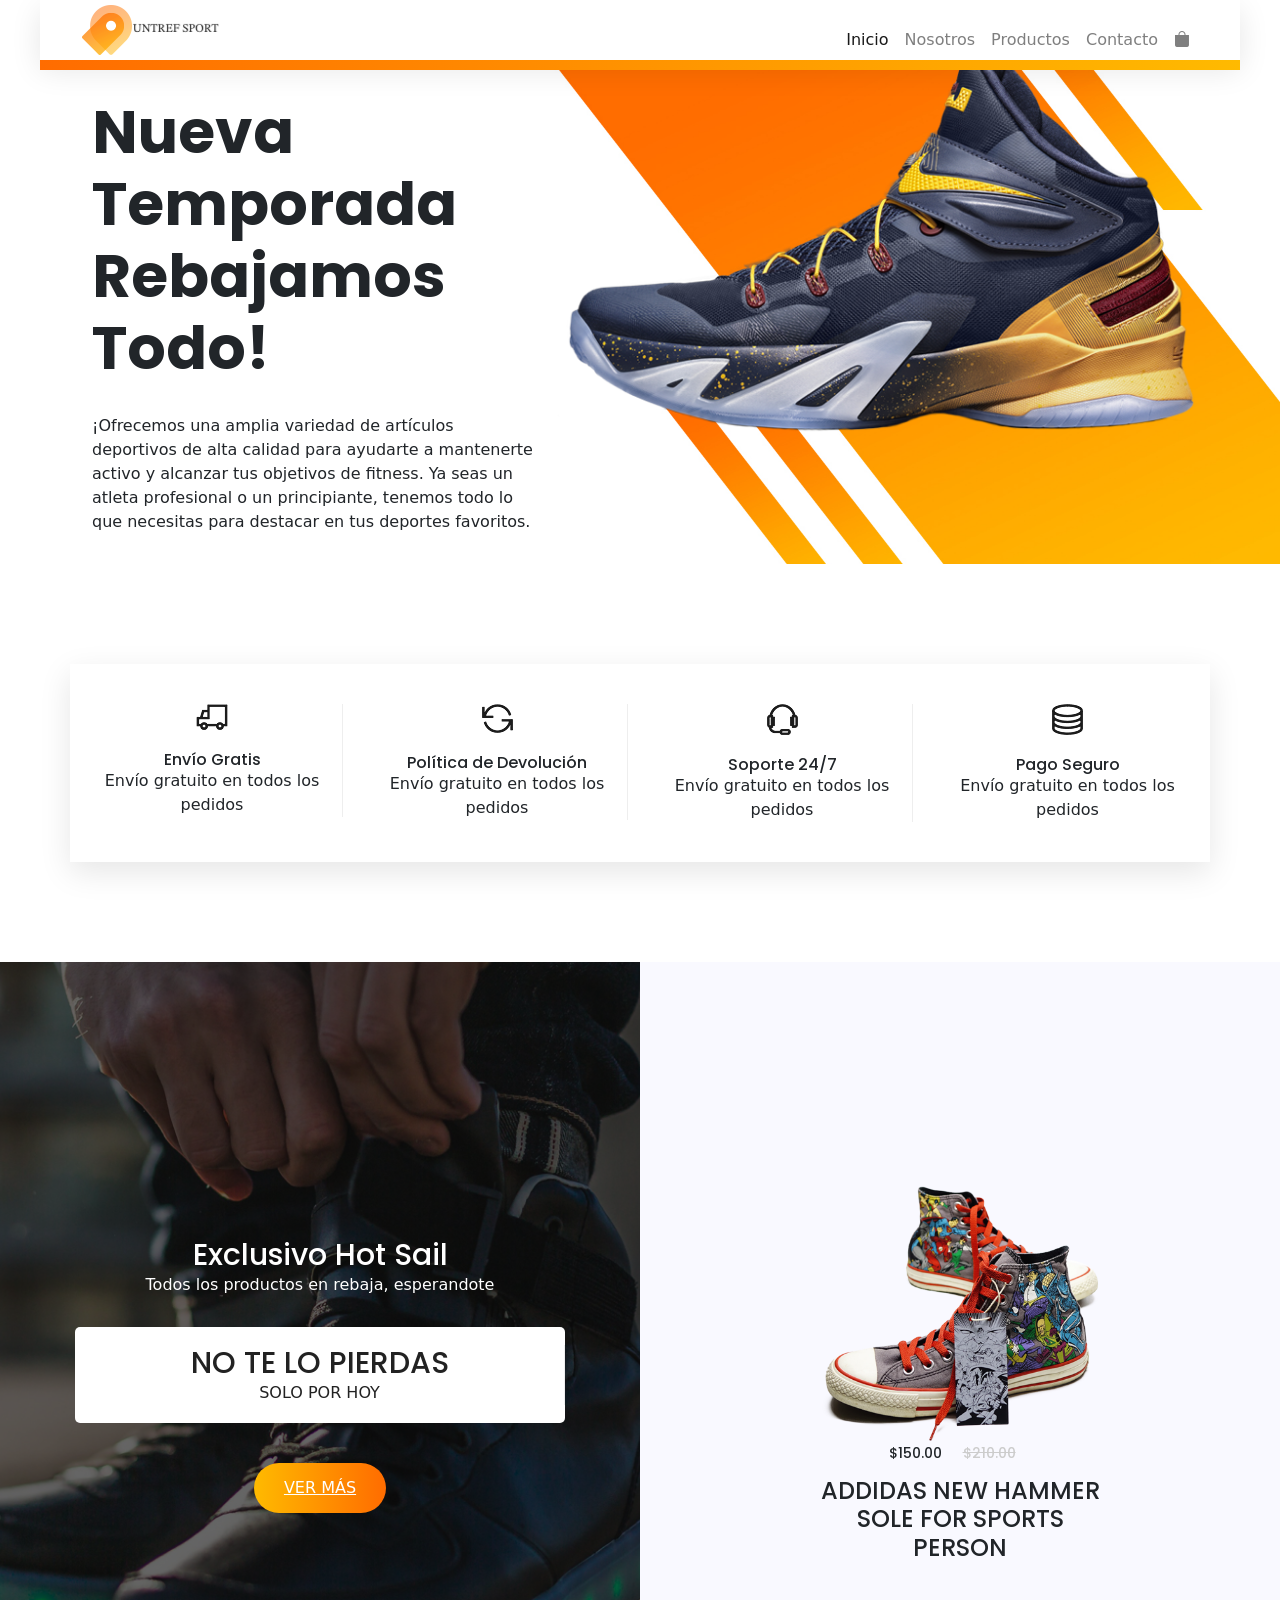
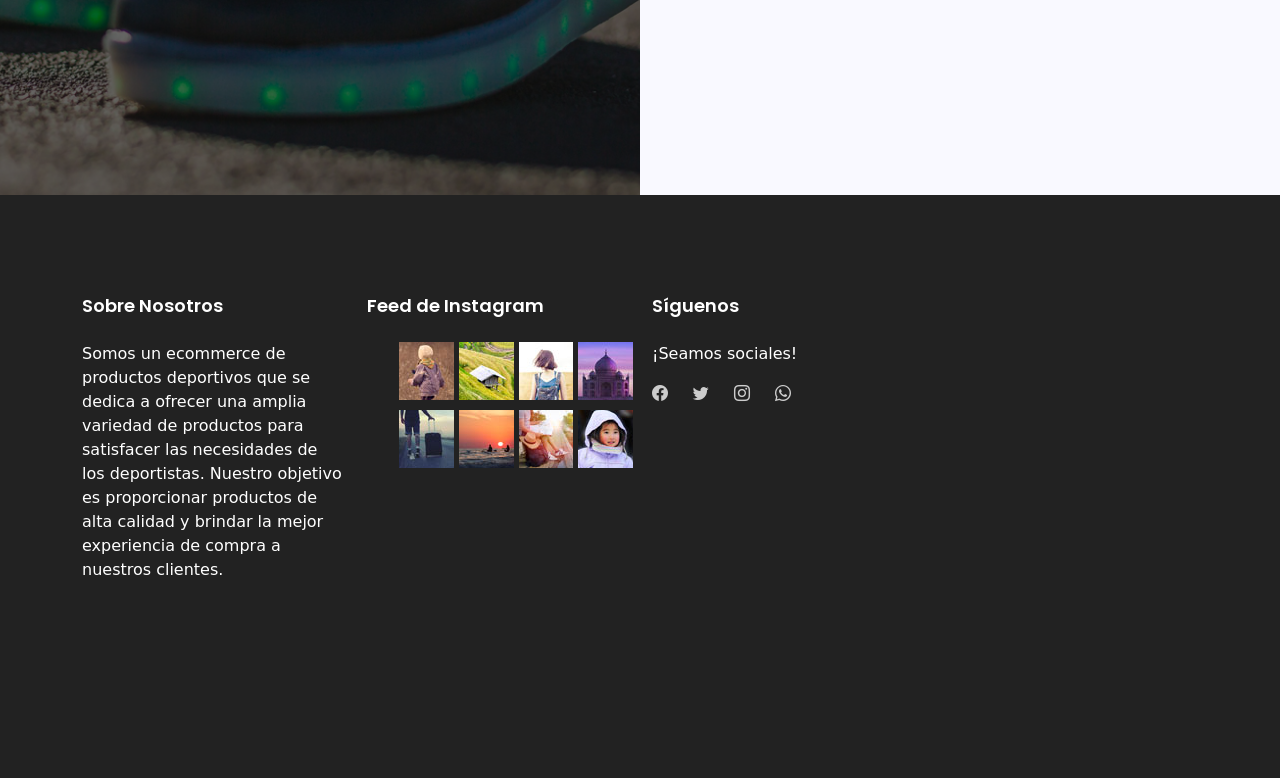
<file: index.html>
<!DOCTYPE html>
<html lang="en">
<head>
  <meta charset="UTF-8">
  <meta name="viewport" content="width=device-width, initial-scale=1.0">
  <title>UNTREF SPORTS</title>
    <link rel="stylesheet" href="https://cdn.jsdelivr.net/npm/bootstrap-icons@1.11.1/font/bootstrap-icons.css">
    <link rel="stylesheet" href="css/bootstrap.css">
    
    
    
    
    
    <link rel="stylesheet" href="css/main.css">
    <link href="https://cdn.jsdelivr.net/npm/bootstrap@5.3.2/dist/css/bootstrap.min.css" rel="stylesheet"
      integrity="sha384-T3c6CoIi6uLrA9TneNEoa7RxnatzjcDSCmG1MXxSR1GAsXEV/Dwwykc2MPK8M2HN" crossorigin="anonymous">
    <link href="https://cdn.jsdelivr.net/npm/bootstrap@5.3.2/dist/css/bootstrap.min.css" rel="stylesheet"
      integrity="sha384-T3c6CoIi6uLrA9TneNEoa7RxnatzjcDSCmG1MXxSR1GAsXEV/Dwwykc2MPK8M2HN" crossorigin="anonymous">
    <link rel="stylesheet" href="https://cdn.jsdelivr.net/npm/bootstrap-icons@1.11.1/font/bootstrap-icons.css">
</head>
<body>

  <header class="header_area fixed-top">
    <div class="main_menu">
      <nav class="navbar navbar-expand-lg navbar-light main_box">
        <div class="container align-items-end">
          <a class="navbar-brand logo_h" href="index.html"><img src="img/logo.png" alt></a>
          <button class="navbar-toggler" type="button" data-bs-toggle="collapse" data-bs-target="#navbarNav"
            aria-controls="navbarNav" aria-expanded="false" aria-label="Toggle navigation">
            <span class="navbar-toggler-icon"></span>
          </button>
          <div class="collapse navbar-collapse" id="navbarNav">
            <ul class="navbar-nav ms-auto">
              <li class="nav-item">
                <a class="nav-link active" aria-current="index.html" href="index.html">Inicio</a>
              </li>
              <li class="nav-item">
                <a class="nav-link" href="nosotros.html">Nosotros</a>
              </li>
              <li class="nav-item">
                <a class="nav-link" href="productos.html">Productos</a>
              </li>
              <li class="nav-item">
                <a class="nav-link" href="contacto.html">Contacto</a>
              </li>
              <li class="nav-item">
                <a class="nav-link" href="carrito.html">
                  <i class="bi bi-bag-fill"></i>

                </a>
              </li>

            </ul>
          </div>
        </div>
      </nav>
    </div>
    <div class="search_input" id="search_input_box">
      <div class="container">
        <form class="d-flex justify-content-between">

        </form>
      </div>
    </div>
  </header>


  <section class="banner-area ">
    <div class="container">
      <div class="row fullscreen align-items-center justify-content-start">
        <div class="col-lg-12">
          <div class="active-banner-slider owl-carousel mt-5">
            <div class="row single-slide ">
              <div class="col-lg-5">
                <div class="banner-content mt-5">
                  <h1>Nueva Temporada <br>Rebajamos Todo!</h1>
                  <p>¡Ofrecemos una amplia variedad de artículos
                    deportivos de alta calidad para ayudarte a mantenerte activo y alcanzar tus objetivos de fitness. Ya
                    seas un
                    atleta profesional o un principiante, tenemos todo lo que necesitas para destacar en tus deportes
                    favoritos.</p>
                  <div class="add-bag d-flex align-items-center">
                  </div>
                </div>
              </div>
              <div class="col-lg-7">
                <div class="banner-img">
                  <img class="img-fluid" src="img/banner/banner-img.png" alt>
                </div>
              </div>
            </div>
          </div>
        </div>
      </div>
    </div>
  </section>

  <section class="features-area section_gap">
    <div class="container">
      <div class="row features-inner">
        <div class="col-lg-3 col-md-6 col-sm-6">
          <div class="single-features">
            <div class="f-icon">
              <img src="img/features/f-icon1.png" alt>
            </div>
            <h6>Envío Gratis</h6>
            <p>Envío gratuito en todos los pedidos</p>
          </div>
        </div>
        <div class="col-lg-3 col-md-6 col-sm-6">
          <div class="single-features">
            <div class="f-icon">
              <img src="img/features/f-icon2.png" alt>
            </div>
            <h6>Política de Devolución</h6>
            <p>Envío gratuito en todos los pedidos</p>
          </div>
        </div>
        <div class="col-lg-3 col-md-6 col-sm-6">
          <div class="single-features">
            <div class="f-icon">
              <img src="img/features/f-icon3.png" alt>
            </div>
            <h6>Soporte 24/7</h6>
            <p>Envío gratuito en todos los pedidos</p>
          </div>
        </div>
        <div class="col-lg-3 col-md-6 col-sm-6">
          <div class="single-features">
            <div class="f-icon">
              <img src="img/features/f-icon4.png" alt>
            </div>
            <h6>Pago Seguro</h6>
            <p>Envío gratuito en todos los pedidos</p>
          </div>
        </div>
      </div>
    </div>
  </section>


  <section class="exclusive-deal-area">
    <div class="container-fluid">
      <div class="row justify-content-center align-items-center">
        <div class="col-lg-6 no-padding exclusive-left">
          <div class="row clock_sec clockdiv" id="clockdiv">
            <div class="col-lg-12">
              <h1>Exclusivo Hot Sail</h1>
              <p>Todos los productos en rebaja, esperandote</p>
            </div>
            <div class="col-lg-12">
              <div class="row clock-wrap">
                <div class="col clockinner1 clockinner">
                  <h1 class="days">NO TE LO PIERDAS</h1>
                  <span class="smalltext">SOLO POR HOY</span>

                </div>
              </div>
            </div>
          </div>
          <a href="productos.html" class="primary-btn">Ver más</a>
        </div>
        <div class="col-lg-6 no-padding exclusive-right">
          <div class="active-exclusive-product-slider">
            <div class="single-exclusive-slider">
              <img class="img-fluid" src="img/product/e-p1.png" alt>
              <div class="product-details">
                <div class="price">
                  <h6>$150.00</h6>
                  <h6 class="l-through">$210.00</h6>
                </div>
                <h4>addidas New Hammer sole
                  for Sports person</h4>
              </div>
            </div>
          </div>
        </div>
      </div>
    </div>
  </section>


  <footer class="footer-area section_gap">
    <div class="container">
      <div class="row">
        <div class="col-lg-3 col-md-6 col-sm-6">
          <div class="single-footer-widget">
            <h6>Sobre Nosotros</h6>
            <p class="text-white">
              Somos un ecommerce de productos deportivos que se dedica a ofrecer una amplia variedad de productos para
              satisfacer las necesidades de los deportistas. Nuestro objetivo es proporcionar productos de alta calidad
              y
              brindar la mejor experiencia de compra a nuestros clientes.
            </p>
          </div>
        </div>
        <div class="col-lg-3 col-md-6 col-sm-6">
          <div class="single-footer-widget mail-chimp">
            <h6 class="mb-20">Feed de Instagram</h6>
            <ul class="instafeed d-flex flex-wrap">
              <li><img src="img/i1.jpg" alt></li>
              <li><img src="img/i2.jpg" alt></li>
              <li><img src="img/i3.jpg" alt></li>
              <li><img src="img/i4.jpg" alt></li>
              <li><img src="img/i5.jpg" alt></li>
              <li><img src="img/i6.jpg" alt></li>
              <li><img src="img/i7.jpg" alt></li>
              <li><img src="img/i8.jpg" alt></li>
            </ul>
          </div>
        </div>
        <div class="col-lg-2 col-md-6 col-sm-6">
          <div class="single-footer-widget">
            <h6>Síguenos</h6>
            <p class="text-white">¡Seamos sociales!</p>

            <div class="footer-social d-flex align-items-center">
              <a href="#"><i class="bi bi-facebook"></i></a>
              <a href="#"><i class="bi bi-twitter"></i></a>
              <a href="#"><i class="bi bi-instagram"></i></a>
              <a href="#"><i class="bi bi-whatsapp"></i></a>
            </div>
          </div>
        </div>
      </div>
      <div class="footer-bottom d-flex justify-content-center align-items-center flex-wrap">
        <p class="footer-text m-0">
        </p>
      </div>
    </div>
  </footer>












  <script src="https://cdn.jsdelivr.net/npm/bootstrap@5.3.2/dist/js/bootstrap.bundle.min.js"
    integrity="sha384-C6RzsynM9kWDrMNeT87bh95OGNyZPhcTNXj1NW7RuBCsyN/o0jlpcV8Qyq46cDfL"
    crossorigin="anonymous"></script>
</body>
</html>
</file>
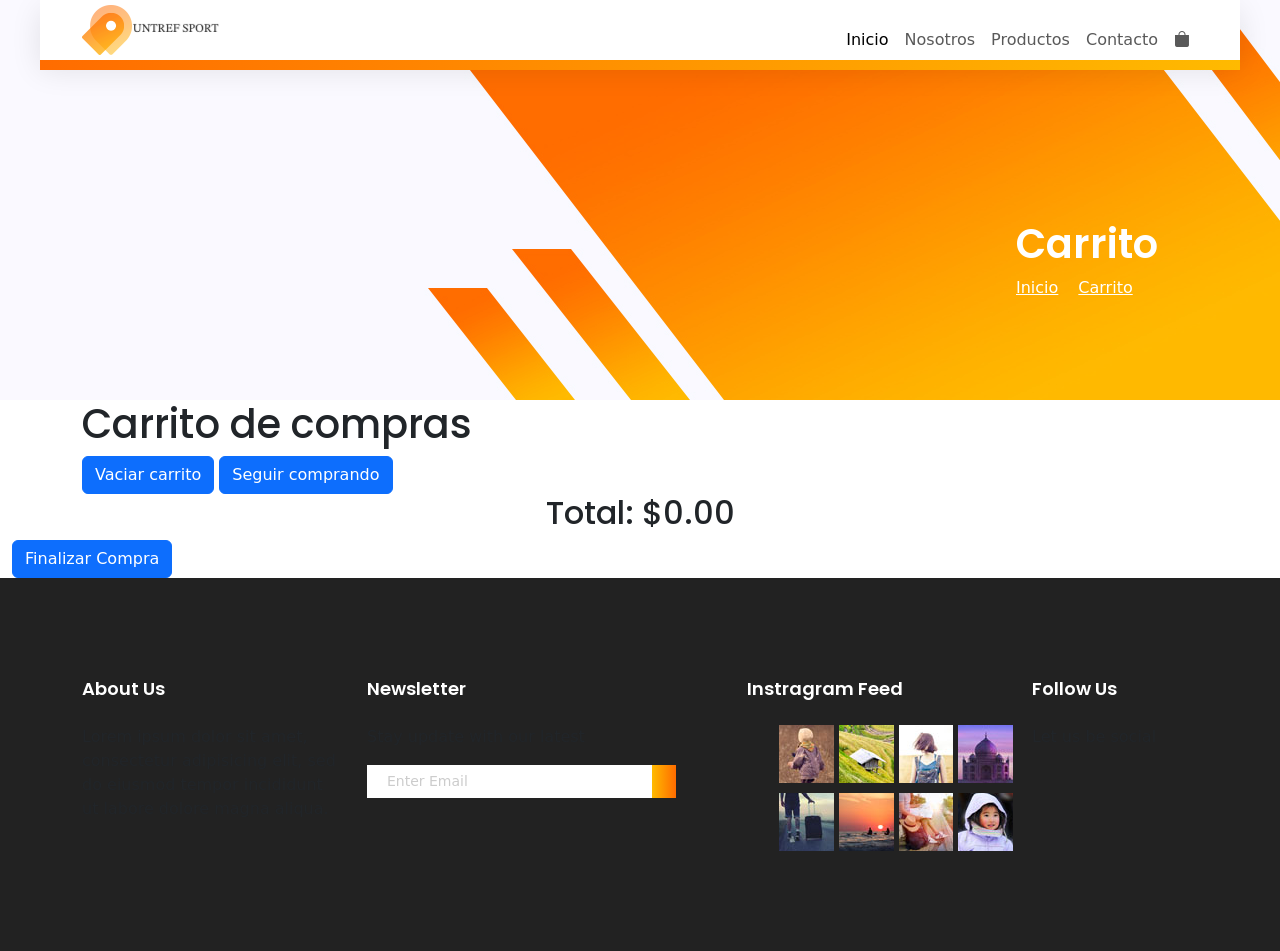
<file: carrito.html>
<!DOCTYPE html>
<html lang="en">
<head>
  <meta charset="UTF-8">
  <meta name="viewport" content="width=device-width, initial-scale=1.0">
  <title>UNREF SPORTS</title>

  <link rel="stylesheet" href="css/main.css">
  
  <link href="https://cdn.jsdelivr.net/npm/bootstrap@5.3.2/dist/css/bootstrap.min.css" rel="stylesheet"
    integrity="sha384-T3c6CoIi6uLrA9TneNEoa7RxnatzjcDSCmG1MXxSR1GAsXEV/Dwwykc2MPK8M2HN" crossorigin="anonymous">
  <link rel="stylesheet" href="https://cdn.jsdelivr.net/npm/bootstrap-icons@1.11.1/font/bootstrap-icons.css">
</head>
<body>
  


  <header class="header_area fixed-top">
    <div class="main_menu">
      <nav class="navbar navbar-expand-lg navbar-light main_box">
        <div class="container align-items-end">
          <a class="navbar-brand logo_h" href="index.html"><img src="img/logo.png" alt></a>
          <button class="navbar-toggler" type="button" data-bs-toggle="collapse" data-bs-target="#navbarNav"
            aria-controls="navbarNav" aria-expanded="false" aria-label="Toggle navigation">
            <span class="navbar-toggler-icon"></span>
          </button>
          <div class="collapse navbar-collapse" id="navbarNav">
            <ul class="navbar-nav ms-auto">
              <li class="nav-item">
                <a class="nav-link active" aria-current="index.html" href="index.html">Inicio</a>
              </li>
              <li class="nav-item">
                <a class="nav-link" href="nosotros.html">Nosotros</a>
              </li>
              <li class="nav-item">
                <a class="nav-link" href="productos.html">Productos</a>
              </li>
              <li class="nav-item">
                <a class="nav-link" href="contacto.html">Contacto</a>
              </li>
              <li class="nav-item">
                <a class="nav-link" href="carrito.html">
                  <i class="bi bi-bag-fill"></i>

                </a>
              </li>

            </ul>
          </div>
        </div>
      </nav>
    </div>
    <div class="search_input" id="search_input_box">
      <div class="container">
        <form class="d-flex justify-content-between">

        </form>
      </div>
    </div>
  </header>




  <section class="banner-area organic-breadcrumb">
    <div class="container">
      <div class="breadcrumb-banner d-flex flex-wrap align-items-center justify-content-end">
        <div class="col-first">
          <h1>Carrito</h1>
          <nav class="d-flex align-items-center">
            <a href="index.html">Inicio<span class="lnr lnr-arrow-right"></span></a>
            <a href="carrito.html">Carrito</a>

          </nav>
        </div>
      </div>
    </div>
  </section>
  <div class="container">
    <h1>Carrito de compras</h1>
    

    <div id="cartItems"></div>
    

  </div>



  <div class="container">
    
    <a type="button" class="btn btn-primary" data-bs-toggle="modal" data-bs-target="#vaciarCarrito"href="productos.html" onclick="emptyCart()"  location.reload();>Vaciar carrito</a>
    <a class="btn btn-primary" href="productos.html">Seguir comprando</a>
     
   
    <div>
    
      
      
      <div class="modal fade" id="exampleModal1" tabindex="-1" aria-labelledby="exampleModalLabel" aria-hidden="true">
        <div class="modal-dialog">
          <div class="modal-content">
            <div class="modal-header">
              <h1 class="modal-title fs-5" id="exampleModalLabel">Felicitaciones, Compraste!!!</h1>
              <button type="button" class="btn-close" data-bs-dismiss="modal" aria-label="Close"></button>
            </div>
            <div class="modal-body">
              <form>
                <div class="mb-3">
                  <label for="recipient-name" class="col-form-label">Nombre y Apellido</label>
                  <input type="text" class="form-control" id="recipient-name">
                </div>
                <div class="mb-3">
                  <label for="recipient-name" class="col-form-label">E-mail</label>
                  <input type="mail" class="form-control" id="recipient-name">
                </div>
                <div class="mb-3">
                  <label for="message-text" class="col-form-label">Teléfono</label>
                <input type="number" class="form-control" id="message-text">
                  <label for="message-text" class="col-form-label">Nos contactaremos a la brevedad. gracias por tu compra...</label>
                </div>
              </form>
            </div>
            <div class="modal-footer">
              <button type="button" class="btn btn-secondary" data-bs-dismiss="modal">Close</button>
           <button class="btn btn-primary" id="myButton">Finalizar</button>
            </div>
          </div>
        </div>
      </div>
    </div>
    <div>
      <!-- Button trigger modal -->
    
      <!-- Modal -->
      <div class="modal fade" id="vaciarCarrito" tabindex="-1" aria-labelledby="exampleModalLabel" aria-hidden="true">
        <div class="modal-dialog">
          <div class="card">
            <div class="card-body">
              <h5 class="card-title">Vaciaste tu Carriro</h5>
              <p class="card-text">No hay productos en el carrito</p>
              <button type="button" class="btn btn-secondary" data-bs-dismiss="modal">Cerrar</button>
          </div>
        
            
            
            
         
            
           
     
             
            
            </div>
          </div>
        </div>
      </div>
      
    </div>


<div class="container-fluid text-center">
  <h2 class="text-center" id="total"></h2>
<button type="button" id="botonTotal" class="btn btn-primary" data-bs-toggle="modal" data-bs-target="#exampleModal1"
  data-bs-whatever="@mdo">Finalizar Compra</button>
</div>
<script>
  // Obtener el elemento del botón
  const botonTotal = document.getElementById("botonTotal");
  

  // Verificar si hay algún dato en el localStorage
  if (localStorage.getItem("cart") !== "[]") {
    console.log("Hay datos en el localStorage");
    botonTotal.style.display = "block"; // Mostrar el botón si hay algún dato en el localStorage
  } else {
    botonTotal.style.display = "none"; // Ocultar el botón si no hay datos en el localStorage
  }
</script>




  </div>








  <footer class="footer-area section_gap">
    
    <div class="container">
      <div class="row">
        <div class="col-lg-3  col-md-6 col-sm-6">
          <div class="single-footer-widget">
            <h6>About Us</h6>
            <p>
              Lorem ipsum dolor sit amet, consectetur adipisicing elit, sed do eiusmod tempor incididunt
              ut labore dolore
              magna aliqua.
            </p>
          </div>
        </div>
        <div class="col-lg-4  col-md-6 col-sm-6">
          <div class="single-footer-widget">
            <h6>Newsletter</h6>
            <p>Stay update with our latest</p>
            <div class id="mc_embed_signup">
              <form target="_blank" novalidate="true"
                action="https://spondonit.us12.list-manage.com/subscribe/post?u=1462626880ade1ac87bd9c93a&amp;id=92a4423d01"
                method="get" class="form-inline">
                <div class="d-flex flex-row">
                  <input class="form-control" name="EMAIL" placeholder="Enter Email" onfocus="this.placeholder = ''"
                    onblur="this.placeholder = 'Enter Email '" required type="email">
                  <button class="click-btn btn btn-default"><i class="fa fa-long-arrow-right"
                      aria-hidden="true"></i></button>
                  <div style="position: absolute; left: -5000px;">
                    <input name="b_36c4fd991d266f23781ded980_aefe40901a" tabindex="-1" value type="text">
                  </div>

                </div>
                <div class="info"></div>
              </form>
            </div>
          </div>
        </div>
        <div class="col-lg-3  col-md-6 col-sm-6">
          <div class="single-footer-widget mail-chimp">
            <h6 class="mb-20">Instragram Feed</h6>
            <ul class="instafeed d-flex flex-wrap">
              <li><img src="img/i1.jpg" alt></li>
              <li><img src="img/i2.jpg" alt></li>
              <li><img src="img/i3.jpg" alt></li>
              <li><img src="img/i4.jpg" alt></li>
              <li><img src="img/i5.jpg" alt></li>
              <li><img src="img/i6.jpg" alt></li>
              <li><img src="img/i7.jpg" alt></li>
              <li><img src="img/i8.jpg" alt></li>
            </ul>
          </div>
        </div>
        <div class="col-lg-2 col-md-6 col-sm-6">
          <div class="single-footer-widget">
            <h6>Follow Us</h6>
            <p>Let us be social</p>
            <div class="footer-social d-flex align-items-center">
              <a href="#"><i class="fa fa-facebook"></i></a>
              <a href="#"><i class="fa fa-twitter"></i></a>
              <a href="#"><i class="fa fa-dribbble"></i></a>
              <a href="#"><i class="fa fa-behance"></i></a>
            </div>
          </div>
        </div>
      </div>
     
  </footer>

 







  <script src="js/carrito.js"></script>



  <script src="https://cdn.jsdelivr.net/npm/bootstrap@5.3.2/dist/js/bootstrap.bundle.min.js"
    integrity="sha384-C6RzsynM9kWDrMNeT87bh95OGNyZPhcTNXj1NW7RuBCsyN/o0jlpcV8Qyq46cDfL"
    crossorigin="anonymous"></script>
</body>

<!-- Mirrored from preview.colorlib.com/theme/karma/cart.html by HTTrack Website Copier/3.x [XR&CO'2014], Tue, 26 Sep 2023 21:12:06 GMT -->

</html>
</file>
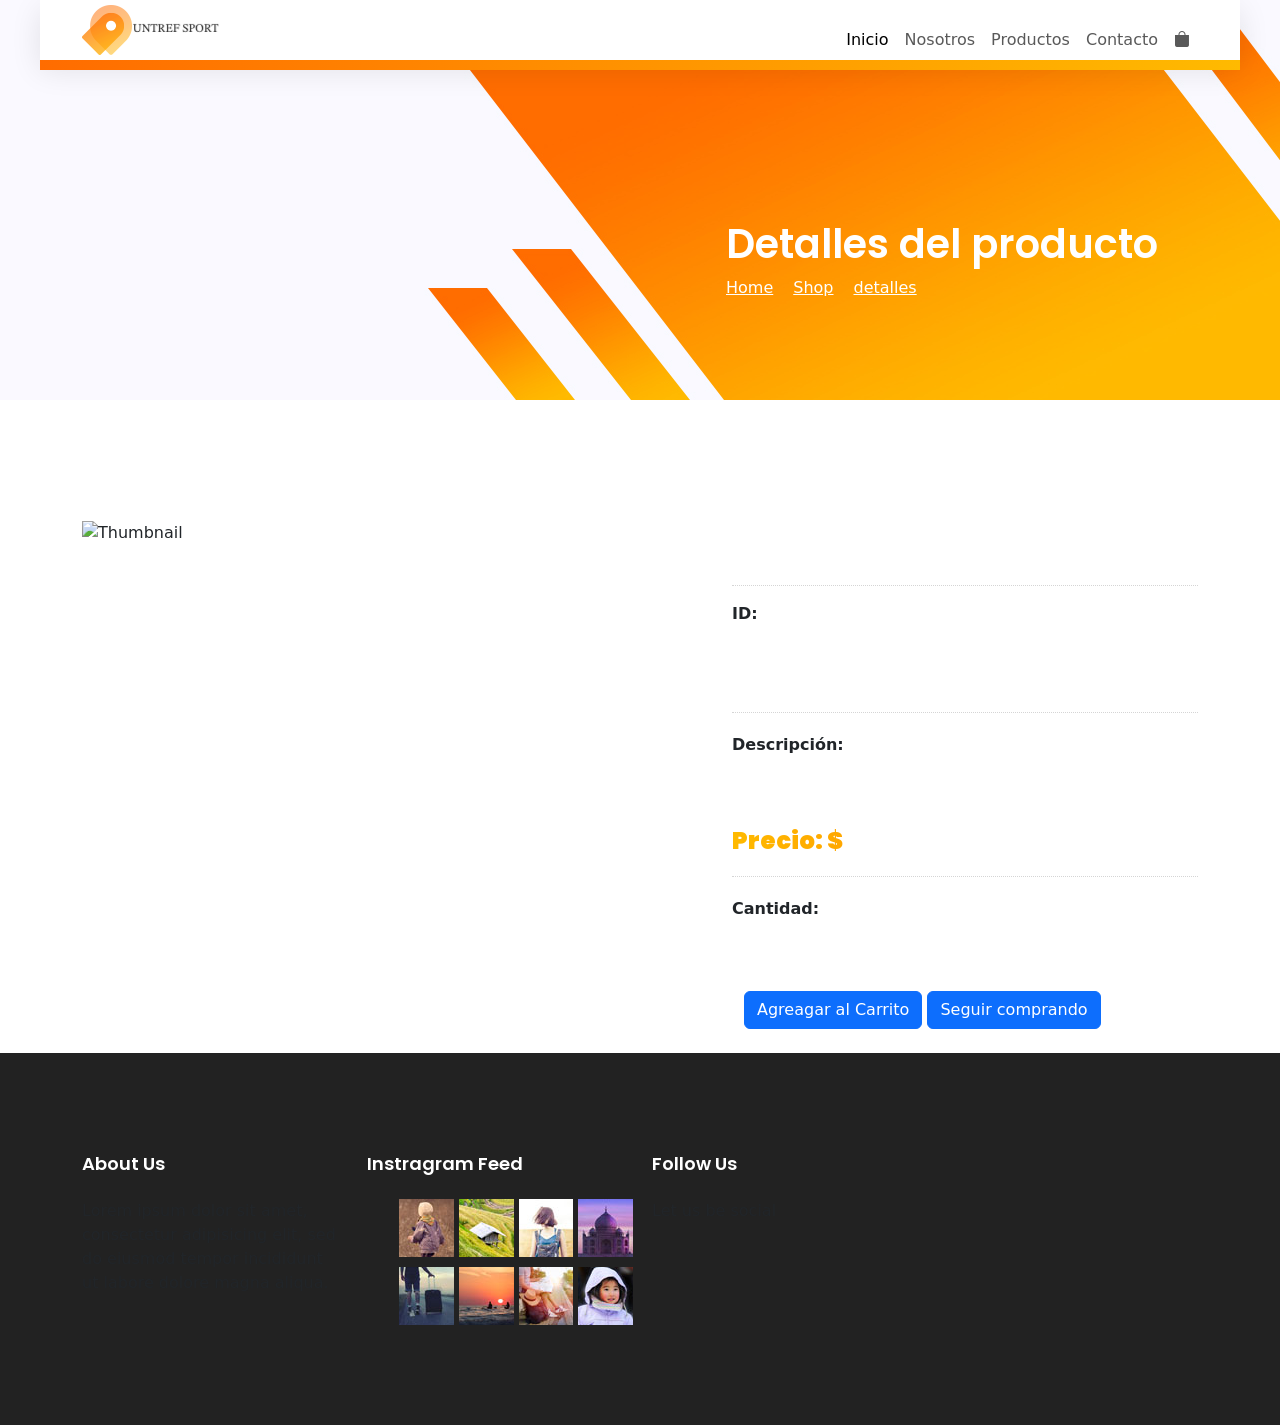
<file: detalle.html>
<!DOCTYPE html>
<html lang="en">
<head>
  <meta charset="UTF-8">
  <meta name="viewport" content="width=device-width, initial-scale=1.0">
<title>UNTREF SPORTS</title>


<link rel="stylesheet" href="css/main.css">

<link href="https://cdn.jsdelivr.net/npm/bootstrap@5.3.2/dist/css/bootstrap.min.css" rel="stylesheet"
  integrity="sha384-T3c6CoIi6uLrA9TneNEoa7RxnatzjcDSCmG1MXxSR1GAsXEV/Dwwykc2MPK8M2HN" crossorigin="anonymous">
<link rel="stylesheet" href="https://cdn.jsdelivr.net/npm/bootstrap-icons@1.11.1/font/bootstrap-icons.css">
</head>

  





<body>

  <header class="header_area fixed-top">
    <div class="main_menu">
      <nav class="navbar navbar-expand-lg navbar-light main_box">
        <div class="container align-items-end">
          <a class="navbar-brand logo_h" href="index.html"><img src="img/logo.png" alt></a>
          <button class="navbar-toggler" type="button" data-bs-toggle="collapse" data-bs-target="#navbarNav"
            aria-controls="navbarNav" aria-expanded="false" aria-label="Toggle navigation">
            <span class="navbar-toggler-icon"></span>
          </button>
          <div class="collapse navbar-collapse" id="navbarNav">
            <ul class="navbar-nav ms-auto">
              <li class="nav-item">
                <a class="nav-link active" aria-current="index.html" href="index.html">Inicio</a>
              </li>
              <li class="nav-item">
                <a class="nav-link" href="nosotros.html">Nosotros</a>
              </li>
              <li class="nav-item">
                <a class="nav-link" href="productos.html">Productos</a>
              </li>
              <li class="nav-item">
                <a class="nav-link" href="contacto.html">Contacto</a>
              </li>
              <li class="nav-item">
                <a class="nav-link" href="carrito.html">
                  <i class="bi bi-bag-fill"></i>
  
                </a>
              </li>
  
            </ul>
          </div>
        </div>
      </nav>
    </div>
    <div class="search_input" id="search_input_box">
      <div class="container">
        <form class="d-flex justify-content-between">
  
        </form>
      </div>
    </div>
  </header>




  <section class="banner-area organic-breadcrumb">
    <div class="container">
      <div class="breadcrumb-banner d-flex flex-wrap align-items-center justify-content-end">
        <div class="col-first">
          <h1>Detalles del producto</h1>
          <nav class="d-flex align-items-center">
            <a href="index-2.html">Home<span class="lnr lnr-arrow-right"></span></a>
            <a href="#">Shop<span class="lnr lnr-arrow-right"></span></a>
            <a href="detalle.html">detalles</a>
          </nav>
        </div>
      </div>
    </div>
  </section>


  <div class="product_image_area">
    <div class="container">
      <div class="row s_product_inner">
        <div class="col-lg-6">
          <div class="s_Product_carousel">
            <div class="single-prd-item">
              <img class="img-fluid" id="thumbnailValue" alt="Thumbnail">
            </div>
      
          </div>
        </div>
        <div class="col-lg-5 offset-lg-1">
          <div class="s_product_text">
            <div id="productDetails">
              <p class="py-3"><strong>ID:</strong> <span id="idValue"></span></p>
              <h2><span id="titleValue"></span></h2>
              <p><strong>Descripción:</strong> <span id="descriptionValue"></span></p>
              <h2><strong>Precio: $</strong> <span id="priceValue"></span></h2>
              <p><strong>Cantidad:</strong> <span id="cantidadValue"></span></p>
              
       
      
       
           
         
              
            
            <div class="container" >
              <a class="btn btn-primary" id="addToCartButton" href="#">Agreagar al Carrito</a>
              <a class="btn btn-primary" href="productos.html">Seguir comprando</a>
         
            </div>
          </div>
        </div>
      </div>
    </div>
  </div>






  <footer class="footer-area section_gap mt-4">
    <div class="container">
      <div class="row">
        <div class="col-lg-3  col-md-6 col-sm-6">
          <div class="single-footer-widget">
            <h6>About Us</h6>
            <p>
              Lorem ipsum dolor sit amet, consectetur adipisicing elit, sed do eiusmod tempor incididunt ut labore
              dolore
              magna aliqua.
            </p>
          </div>
        </div>
       
        <div class="col-lg-3  col-md-6 col-sm-6">
          <div class="single-footer-widget mail-chimp">
            <h6 class="mb-20">Instragram Feed</h6>
            <ul class="instafeed d-flex flex-wrap">
              <li><img src="img/i1.jpg" alt></li>
              <li><img src="img/i2.jpg" alt></li>
              <li><img src="img/i3.jpg" alt></li>
              <li><img src="img/i4.jpg" alt></li>
              <li><img src="img/i5.jpg" alt></li>
              <li><img src="img/i6.jpg" alt></li>
              <li><img src="img/i7.jpg" alt></li>
              <li><img src="img/i8.jpg" alt></li>
            </ul>
          </div>
        </div>
        <div class="col-lg-2 col-md-6 col-sm-6">
          <div class="single-footer-widget">
            <h6>Follow Us</h6>
            <p>Let us be social</p>
            <div class="footer-social d-flex align-items-center">
              <a href="#"><i class="fa fa-facebook"></i></a>
              <a href="#"><i class="fa fa-twitter"></i></a>
              <a href="#"><i class="fa fa-dribbble"></i></a>
              <a href="#"><i class="fa fa-behance"></i></a>
            </div>
          </div>
        </div>
      </div>
     
    </div>
  </footer>


  <script src="js/detalle.js"></script>

  <script async src="https://www.googletagmanager.com/gtag/js?id=UA-23581568-13"></script>


  
</body>

<!-- Mirrored from preview.colorlib.com/theme/karma/single-product.html by HTTrack Website Copier/3.x [XR&CO'2014], Tue, 26 Sep 2023 21:12:04 GMT -->

</html>
</file>
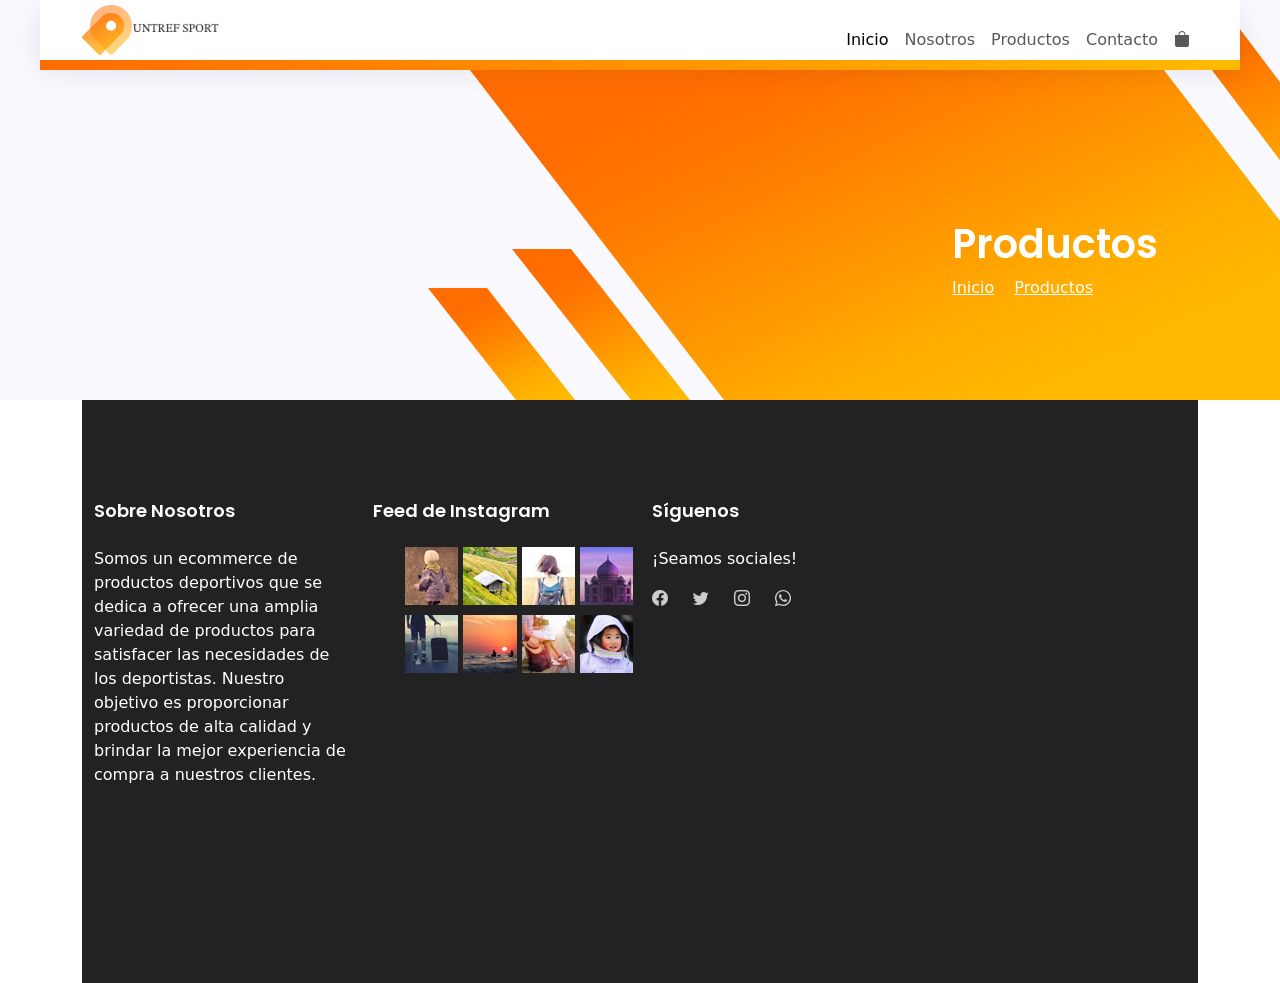
<file: productos.html>
<!DOCTYPE html>
<html lang="en">
<head>
    <meta charset="UTF-8">
    <meta name="viewport" content="width=device-width, initial-scale=1.0">
    <title>UNTREF SPORTS</title>
    <link rel="stylesheet" href="https://cdn.jsdelivr.net/npm/bootstrap-icons@1.11.1/font/bootstrap-icons.css">
    


    <link rel="stylesheet" href="css/main.css">
    <link href="https://cdn.jsdelivr.net/npm/bootstrap@5.3.2/dist/css/bootstrap.min.css" rel="stylesheet"
        integrity="sha384-T3c6CoIi6uLrA9TneNEoa7RxnatzjcDSCmG1MXxSR1GAsXEV/Dwwykc2MPK8M2HN" crossorigin="anonymous">
</head>
<body>
    



   


    <!-- Spinner Start -->

    </div>
    <!-- Spinner End -->


    <!-- Navbar Start -->
<header class="header_area fixed-top">
    <div class="main_menu">
        <nav class="navbar navbar-expand-lg navbar-light main_box">
            <div class="container align-items-end">
                <a class="navbar-brand logo_h" href="index.html"><img src="img/logo.png" alt></a>
                <button class="navbar-toggler" type="button" data-bs-toggle="collapse" data-bs-target="#navbarNav"
                    aria-controls="navbarNav" aria-expanded="false" aria-label="Toggle navigation">
                    <span class="navbar-toggler-icon"></span>
                </button>
                <div class="collapse navbar-collapse" id="navbarNav">
                    <ul class="navbar-nav ms-auto">
                        <li class="nav-item">
                            <a class="nav-link active" aria-current="index.html" href="index.html">Inicio</a>
                        </li>
                        <li class="nav-item">
                            <a class="nav-link" href="nosotros.html">Nosotros</a>
                        </li>
                        <li class="nav-item">
                            <a class="nav-link" href="productos.html">Productos</a>
                        </li>
                        <li class="nav-item">
                            <a class="nav-link" href="contacto.html">Contacto</a>
                        </li>
                        <li class="nav-item">
                            <a class="nav-link" href="carrito.html">
                                <i class="bi bi-bag-fill"></i>

                            </a>
                        </li>

                    </ul>
                </div>
            </div>
        </nav>
    </div>
    <div class="search_input" id="search_input_box">
        <div class="container">
            <form class="d-flex justify-content-between">

            </form>
        </div>
    </div>
</header>

<section class="banner-area organic-breadcrumb">
    <div class="container">
        <div class="breadcrumb-banner d-flex flex-wrap align-items-center justify-content-end">
            <div class="col-first">
                <h1>Productos</h1>
                <nav class="d-flex align-items-center">
                    <a href="index.html">Inicio<span class="lnr lnr-arxfrow-right"></span></a>
                    <a href="productos.html">Productos</a>

                </nav>
            </div>
        </div>
    </div>
</section>






 


    

<div class="container mt-10">
    <div class="row" id="productos"></div>



    <!-- Feature Start -->
<footer class="footer-area section_gap">
    <div class="container">
        <div class="row">
            <div class="col-lg-3 col-md-6 col-sm-6">
                <div class="single-footer-widget">
                    <h6>Sobre Nosotros</h6>
                    <p class="text-white">
                        Somos un ecommerce de productos deportivos que se dedica a ofrecer una amplia variedad de
                        productos para
                        satisfacer las necesidades de los deportistas. Nuestro objetivo es proporcionar productos de
                        alta calidad
                        y
                        brindar la mejor experiencia de compra a nuestros clientes.
                    </p>
                </div>
            </div>
            <div class="col-lg-3 col-md-6 col-sm-6">
                <div class="single-footer-widget mail-chimp">
                    <h6 class="mb-20">Feed de Instagram</h6>
                    <ul class="instafeed d-flex flex-wrap">
                        <li><img src="img/i1.jpg" alt></li>
                        <li><img src="img/i2.jpg" alt></li>
                        <li><img src="img/i3.jpg" alt></li>
                        <li><img src="img/i4.jpg" alt></li>
                        <li><img src="img/i5.jpg" alt></li>
                        <li><img src="img/i6.jpg" alt></li>
                        <li><img src="img/i7.jpg" alt></li>
                        <li><img src="img/i8.jpg" alt></li>
                    </ul>
                </div>
            </div>
            <div class="col-lg-2 col-md-6 col-sm-6">
                <div class="single-footer-widget">
                    <h6>Síguenos</h6>
                    <p class="text-white">¡Seamos sociales!</p>

                    <div class="footer-social d-flex align-items-center">
                        <a href="#"><i class="bi bi-facebook"></i></a>
                        <a href="#"><i class="bi bi-twitter"></i></a>
                        <a href="#"><i class="bi bi-instagram"></i></a>
                        <a href="#"><i class="bi bi-whatsapp"></i></a>
                    </div>
                </div>
            </div>
        </div>
        <div class="footer-bottom d-flex justify-content-center align-items-center flex-wrap">
            <p class="footer-text m-0">
            </p>
        </div>
    </div>
</footer>




    <!-- Feature End -->




  






    <!-- JavaScript Libraries -->


 



 

   
    <!-- Template Javascript -->

    <script src="js/main.js"></script>
    <link href="https://cdn.jsdelivr.net/npm/bootstrap@5.3.2/dist/css/bootstrap.min.css" rel="stylesheet"
        integrity="sha384-T3c6CoIi6uLrA9TneNEoa7RxnatzjcDSCmG1MXxSR1GAsXEV/Dwwykc2MPK8M2HN" crossorigin="anonymous">
  
   




</body>

</html>
</file>
<file: css/main.css>
/*--------------------------- Color variations ----------------------*/
/*--------------------------- Fonts ----------------------*/
@import url("https://fonts.googleapis.com/css?family=Poppins:500,700|Roboto:400,500");
/* Medium Layout: 1280px */
/* Tablet Layout: 768px */
/* Mobile Layout: 320px */
/* Wide Mobile Layout: 480px */
/* Section Gaps css
============================================================================================ */
.no-padding {
  padding: 0; }

.section_gap {
  padding: 100px 0; }
  @media (max-width: 991px) {
    .section_gap {
      padding: 80px 0; } }

.section_gap_bottom {
  padding-bottom: 100px; }
  @media (max-width: 991px) {
    .section_gap_bottom {
      padding-bottom: 80px; } }

/* Section title css
============================================================================================ */
.section-title {
  margin-bottom: 50px; }
  .section-title h1 {
    font-size: 36px; }
  .section-title p {
    margin-bottom: 0; }

/* Start Gradient Area css
============================================================================================ */
 .primary-btn, .add-bag .add-btn, .single-product .product-details .prd-bottom .social-info span:after, .pagination a.active, .pagination a:hover, .s_Product_carousel .owl-dots div.active, .s_product_text .card_area .icon_btn:after, .product_description_area .nav.nav-tabs li a.active, .blog-pagination .page-item.active .page-link, .single-footer-widget .click-btn {
  background: -webkit-linear-gradient(90deg, #ffba00 0%, #ff6c00 100%);
  background: -moz-linear-gradient(90deg, #ffba00 0%, #ff6c00 100%);
  background: -o-linear-gradient(90deg, #ffba00 0%, #ff6c00 100%);
  background: linear-gradient(90deg, #ffba00 0%, #ff6c00 100%); }

 #search_input_box {
  background: -webkit-linear-gradient(270deg, #ffba00 0%, #ff6c00 100%);
  background: -moz-linear-gradient(270deg, #ffba00 0%, #ff6c00 100%);
  background: -o-linear-gradient(270deg, #ffba00 0%, #ff6c00 100%);
  background: linear-gradient(270deg, #ffba00 0%, #ff6c00 100%); }

 .s_product_text h2, .s_product_text .list li a.active, .product_description_area .tab-content .total_rate .box_total h4, .single-footer-widget .bb-btn {
  background: -webkit-linear-gradient(90deg, #ffba00 0%, #ff6c00 100%);
  background: -moz-linear-gradient(90deg, #ffba00 0%, #ff6c00 100%);
  background: -o-linear-gradient(90deg, #ffba00 0%, #ff6c00 100%);
  background: linear-gradient(90deg, #ffba00 0%, #ff6c00 100%);
  -webkit-background-clip: text;
  -webkit-text-fill-color: transparent; }

/* Start primary btn css
============================================================================================ */
.primary-btn {
  position: relative;
  overflow: hidden;
  color: #fff;
  padding: 0 30px;
  line-height: 50px;
  border-radius: 50px;
  display: inline-block;
  text-transform: uppercase;
  font-weight: 500;
  cursor: pointer;
  -webkit-transition: all 0.3s ease 0s;
  -moz-transition: all 0.3s ease 0s;
  -o-transition: all 0.3s ease 0s;
  transition: all 0.3s ease 0s; }
  .primary-btn:before {
    position: absolute;
    left: -145px;
    top: 0;
    height: 100%;
    width: 100%;
    content: "";
    background: #000;
    opacity: 0;
    -webkit-transform: skew(40deg);
    -moz-transform: skew(40deg);
    -ms-transform: skew(40deg);
    -o-transform: skew(40deg);
    transform: skew(40deg);
    -webkit-transition: all 0.3s ease 0s;
    -moz-transition: all 0.3s ease 0s;
    -o-transition: all 0.3s ease 0s;
    transition: all 0.3s ease 0s; }
  .primary-btn:hover {
    color: #fff; }
    .primary-btn:hover:before {
      left: 180px;
      opacity: .3; }

body {
  line-height: 24px;
  font-size: 14px;
  font-family: "Roboto", sans-serif;
  font-weight: 400;
  color: #777777;
  background: #fff; }

html,
body {
  height: 100%; }

ul {
  margin: 0;
  padding: 0;
  list-style: none; }

h1,
h2,
h3,
h4,
h5,
h6 {
  font-family: "Poppins", sans-serif;
  color: #222222;
  font-weight: 500;
  line-height: 1.2 !important; }

.list {
  list-style: none;
  margin: 0px;
  padding: 0px; }

a {
  text-decoration: none;
  transition: all 0.3s ease-in-out; }
  a:hover, a:focus {
    text-decoration: none;
    outline: none; }

button:focus {
  outline: none;
  box-shadow: none; }

.sample-text-area {
  background: #fff;
  padding: 100px 0 70px 0; }

.text-heading {
  margin-bottom: 30px;
  font-size: 24px; }

b, sup, sub, u, del {
  color: #ffba00; }

h1 {
  font-size: 36px; }

h2 {
  font-size: 30px; }

h3 {
  font-size: 24px; }

h4 {
  font-size: 18px; }

h5 {
  font-size: 16px; }

h6 {
  font-size: 14px; }

h1, h2, h3, h4, h5, h6 {
  line-height: 1.5em; }

.typography h1, .typography h2, .typography h3, .typography h4, .typography h5, .typography h6 {
  color: #777777; }

.button-area {
  background: #fff; }
  .button-area .border-top-generic {
    padding: 70px 15px;
    border-top: 1px dotted #eee; }

.button-group-area .genric-btn {
  margin-right: 10px;
  margin-top: 10px; }
  .button-group-area .genric-btn:last-child {
    margin-right: 0; }

.genric-btn {
  display: inline-block;
  outline: none;
  line-height: 40px;
  padding: 0 30px;
  font-size: .8em;
  text-align: center;
  text-decoration: none;
  font-weight: 500;
  cursor: pointer;
  -webkit-transition: all 0.3s ease 0s;
  -moz-transition: all 0.3s ease 0s;
  -o-transition: all 0.3s ease 0s;
  transition: all 0.3s ease 0s; }
  .genric-btn:focus {
    outline: none; }
  .genric-btn.e-large {
    padding: 0 40px;
    line-height: 50px; }
  .genric-btn.large {
    line-height: 45px; }
  .genric-btn.medium {
    line-height: 30px; }
  .genric-btn.small {
    line-height: 25px; }
  .genric-btn.radius {
    border-radius: 3px; }
  .genric-btn.circle {
    border-radius: 20px; }
  .genric-btn.arrow {
    display: -webkit-inline-box;
    display: -ms-inline-flexbox;
    display: inline-flex;
    -webkit-box-align: center;
    -ms-flex-align: center;
    align-items: center; }
    .genric-btn.arrow span {
      margin-left: 10px; }
  .genric-btn.default {
    color: #222222;
    background: #f9f9ff;
    border: 1px solid transparent; }
    .genric-btn.default:hover {
      border: 1px solid #f9f9ff;
      background: #fff; }
  .genric-btn.default-border {
    border: 1px solid #f9f9ff;
    background: #fff; }
    .genric-btn.default-border:hover {
      color: #222222;
      background: #f9f9ff;
      border: 1px solid transparent; }
  .genric-btn.primary {
    color: #fff;
    background: #ffba00;
    border: 1px solid transparent; }
    .genric-btn.primary:hover {
      color: #ffba00;
      border: 1px solid #ffba00;
      background: #fff; }
  .genric-btn.primary-border {
    color: #ffba00;
    border: 1px solid #ffba00;
    background: #fff; }
    .genric-btn.primary-border:hover {
      color: #fff;
      background: #ffba00;
      border: 1px solid transparent; }
  .genric-btn.success {
    color: #fff;
    background: #4cd3e3;
    border: 1px solid transparent; }
    .genric-btn.success:hover {
      color: #4cd3e3;
      border: 1px solid #4cd3e3;
      background: #fff; }
  .genric-btn.success-border {
    color: #4cd3e3;
    border: 1px solid #4cd3e3;
    background: #fff; }
    .genric-btn.success-border:hover {
      color: #fff;
      background: #4cd3e3;
      border: 1px solid transparent; }
  .genric-btn.info {
    color: #fff;
    background: #38a4ff;
    border: 1px solid transparent; }
    .genric-btn.info:hover {
      color: #38a4ff;
      border: 1px solid #38a4ff;
      background: #fff; }
  .genric-btn.info-border {
    color: #38a4ff;
    border: 1px solid #38a4ff;
    background: #fff; }
    .genric-btn.info-border:hover {
      color: #fff;
      background: #38a4ff;
      border: 1px solid transparent; }
  .genric-btn.warning {
    color: #fff;
    background: #f4e700;
    border: 1px solid transparent; }
    .genric-btn.warning:hover {
      color: #f4e700;
      border: 1px solid #f4e700;
      background: #fff; }
  .genric-btn.warning-border {
    color: #f4e700;
    border: 1px solid #f4e700;
    background: #fff; }
    .genric-btn.warning-border:hover {
      color: #fff;
      background: #f4e700;
      border: 1px solid transparent; }
  .genric-btn.danger {
    color: #fff;
    background: #f44a40;
    border: 1px solid transparent; }
    .genric-btn.danger:hover {
      color: #f44a40;
      border: 1px solid #f44a40;
      background: #fff; }
  .genric-btn.danger-border {
    color: #f44a40;
    border: 1px solid #f44a40;
    background: #fff; }
    .genric-btn.danger-border:hover {
      color: #fff;
      background: #f44a40;
      border: 1px solid transparent; }
  .genric-btn.link {
    color: #222222;
    background: #f9f9ff;
    text-decoration: underline;
    border: 1px solid transparent; }
    .genric-btn.link:hover {
      color: #222222;
      border: 1px solid #f9f9ff;
      background: #fff; }
  .genric-btn.link-border {
    color: #222222;
    border: 1px solid #f9f9ff;
    background: #fff;
    text-decoration: underline; }
    .genric-btn.link-border:hover {
      color: #222222;
      background: #f9f9ff;
      border: 1px solid transparent; }
  .genric-btn.disable {
    color: #222222, 0.3;
    background: #f9f9ff;

    border: 1px solid transparent;
    cursor: not-allowed; }

.generic-blockquote {
  padding: 30px 50px 30px 30px;
  background: #f9f9ff;
  border-left: 2px solid #ffba00; }

.progress-table-wrap {
  overflow-x: scroll; }

.progress-table {
  background: #f9f9ff;
  padding: 15px 0px 30px 0px;
  min-width: 800px; }
  .progress-table .serial {
    width: 11.83%;
    padding-left: 30px; }
  .progress-table .country {
    width: 28.07%; }
  .progress-table .visit {
    width: 19.74%; }
  .progress-table .percentage {
    width: 40.36%;
    padding-right: 50px; }
  .progress-table .table-head {
    display: flex; }
    .progress-table .table-head .serial, .progress-table .table-head .country, .progress-table .table-head .visit, .progress-table .table-head .percentage {
      color: #222222;
      line-height: 40px;
      text-transform: uppercase;
      font-weight: 500; }
  .progress-table .table-row {
    padding: 15px 0;
    border-top: 1px solid #edf3fd;
    display: flex; }
    .progress-table .table-row .serial, .progress-table .table-row .country, .progress-table .table-row .visit, .progress-table .table-row .percentage {
      display: flex;
      align-items: center; }
    .progress-table .table-row .country img {
      margin-right: 15px; }
    .progress-table .table-row .percentage .progress {
      width: 80%;
      border-radius: 0px;
      background: transparent; }
      .progress-table .table-row .percentage .progress .progress-bar {
        height: 5px;
        line-height: 5px; }
        .progress-table .table-row .percentage .progress .progress-bar.color-1 {
          background-color: #6382e6; }
        .progress-table .table-row .percentage .progress .progress-bar.color-2 {
          background-color: #e66686; }
        .progress-table .table-row .percentage .progress .progress-bar.color-3 {
          background-color: #f09359; }
        .progress-table .table-row .percentage .progress .progress-bar.color-4 {
          background-color: #73fbaf; }
        .progress-table .table-row .percentage .progress .progress-bar.color-5 {
          background-color: #73fbaf; }
        .progress-table .table-row .percentage .progress .progress-bar.color-6 {
          background-color: #6382e6; }
        .progress-table .table-row .percentage .progress .progress-bar.color-7 {
          background-color: #a367e7; }
        .progress-table .table-row .percentage .progress .progress-bar.color-8 {
          background-color: #e66686; }

.single-gallery-image {
  margin-top: 30px;
  background-repeat: no-repeat !important;
  background-position: center center !important;
  background-size: cover !important;
  height: 200px; }

.unordered-list li {
  position: relative;
  padding-left: 30px;
  line-height: 1.82em !important; }
  .unordered-list li:before {
    content: "";
    position: absolute;
    width: 14px;
    height: 14px;
    border: 3px solid #ffba00;
    background: #fff;
    top: 4px;
    left: 0;
    border-radius: 50%; }

.ordered-list {
  margin-left: 30px; }
  .ordered-list li {
    list-style-type: decimal-leading-zero;
    color: #ffba00;
    font-weight: 500;
    line-height: 1.82em !important; }
    .ordered-list li span {
      font-weight: 300;
      color: #777777; }

.ordered-list-alpha li {
  margin-left: 30px;
  list-style-type: lower-alpha;
  color: #ffba00;
  font-weight: 500;
  line-height: 1.82em !important; }
  .ordered-list-alpha li span {
    font-weight: 300;
    color: #777777; }

.ordered-list-roman li {
  margin-left: 30px;
  list-style-type: lower-roman;
  color: #ffba00;
  font-weight: 500;
  line-height: 1.82em !important; }
  .ordered-list-roman li span {
    font-weight: 300;
    color: #777777; }

.single-input {
  display: block;
  width: 100%;
  line-height: 40px;
  border: none;
  outline: none;
  background: #f9f9ff;
  padding: 0 20px; }
  .single-input:focus {
    outline: none; }

.input-group-icon {
  position: relative; }
  .input-group-icon .icon {
    position: absolute;
    left: 20px;
    top: 0;
    line-height: 40px;
    z-index: 3; }
    .input-group-icon .icon i {
      color: #797979; }
  .input-group-icon .single-input {
    padding-left: 45px; }

.single-textarea {
  display: block;
  width: 100%;
  line-height: 40px;
  border: none;
  outline: none;
  background: #f9f9ff;
  padding: 0 20px;
  height: 100px;
  resize: none; }
  .single-textarea:focus {
    outline: none; }

.single-input-primary {
  display: block;
  width: 100%;
  line-height: 40px;
  border: 1px solid transparent;
  outline: none;
  background: #f9f9ff;
  padding: 0 20px; }
  .single-input-primary:focus {
    outline: none;
    border: 1px solid #ffba00; }

.single-input-accent {
  display: block;
  width: 100%;
  line-height: 40px;
  border: 1px solid transparent;
  outline: none;
  background: #f9f9ff;
  padding: 0 20px; }
  .single-input-accent:focus {
    outline: none;
    border: 1px solid #eb6b55; }

.single-input-secondary {
  display: block;
  width: 100%;
  line-height: 40px;
  border: 1px solid transparent;
  outline: none;
  background: #f9f9ff;
  padding: 0 20px; }
  .single-input-secondary:focus {
    outline: none;
    border: 1px solid #f09359; }

.default-switch {
  width: 35px;
  height: 17px;
  border-radius: 8.5px;
  background: #f9f9ff;
  position: relative;
  cursor: pointer; }
  .default-switch input {
    position: absolute;
    left: 0;
    top: 0;
    right: 0;
    bottom: 0;
    width: 100%;
    height: 100%;
    opacity: 0;
    cursor: pointer; }
    .default-switch input + label {
      position: absolute;
      top: 1px;
      left: 1px;
      width: 15px;
      height: 15px;
      border-radius: 50%;
      background: #ffba00;
      -webkit-transition: all 0.2s;
      -moz-transition: all 0.2s;
      -o-transition: all 0.2s;
      transition: all 0.2s;
      box-shadow: 0px 4px 5px 0px rgba(0, 0, 0, 0.2);
      cursor: pointer; }
    .default-switch input:checked + label {
      left: 19px; }

.primary-switch {
  width: 35px;
  height: 17px;
  border-radius: 8.5px;
  background: #f9f9ff;
  position: relative;
  cursor: pointer; }
  .primary-switch input {
    position: absolute;
    left: 0;
    top: 0;
    right: 0;
    bottom: 0;
    width: 100%;
    height: 100%;
    opacity: 0; }
    .primary-switch input + label {
      position: absolute;
      left: 0;
      top: 0;
      right: 0;
      bottom: 0;
      width: 100%;
      height: 100%; }
      .primary-switch input + label:before {
        content: "";
        position: absolute;
        left: 0;
        top: 0;
        right: 0;
        bottom: 0;
        width: 100%;
        height: 100%;
        background: transparent;
        border-radius: 8.5px;
        cursor: pointer;
        -webkit-transition: all 0.2s;
        -moz-transition: all 0.2s;
        -o-transition: all 0.2s;
        transition: all 0.2s; }
      .primary-switch input + label:after {
        content: "";
        position: absolute;
        top: 1px;
        left: 1px;
        width: 15px;
        height: 15px;
        border-radius: 50%;
        background: #fff;
        -webkit-transition: all 0.2s;
        -moz-transition: all 0.2s;
        -o-transition: all 0.2s;
        transition: all 0.2s;
        box-shadow: 0px 4px 5px 0px rgba(0, 0, 0, 0.2);
        cursor: pointer; }
    .primary-switch input:checked + label:after {
      left: 19px; }
    .primary-switch input:checked + label:before {
      background: #ffba00; }

.confirm-switch {
  width: 35px;
  height: 17px;
  border-radius: 8.5px;
  background: #f9f9ff;
  position: relative;
  cursor: pointer; }
  .confirm-switch input {
    position: absolute;
    left: 0;
    top: 0;
    right: 0;
    bottom: 0;
    width: 100%;
    height: 100%;
    opacity: 0; }
    .confirm-switch input + label {
      position: absolute;
      left: 0;
      top: 0;
      right: 0;
      bottom: 0;
      width: 100%;
      height: 100%; }
      .confirm-switch input + label:before {
        content: "";
        position: absolute;
        left: 0;
        top: 0;
        right: 0;
        bottom: 0;
        width: 100%;
        height: 100%;
        background: transparent;
        border-radius: 8.5px;
        -webkit-transition: all 0.2s;
        -moz-transition: all 0.2s;
        -o-transition: all 0.2s;
        transition: all 0.2s;
        cursor: pointer; }
      .confirm-switch input + label:after {
        content: "";
        position: absolute;
        top: 1px;
        left: 1px;
        width: 15px;
        height: 15px;
        border-radius: 50%;
        background: #fff;
        -webkit-transition: all 0.2s;
        -moz-transition: all 0.2s;
        -o-transition: all 0.2s;
        transition: all 0.2s;
        box-shadow: 0px 4px 5px 0px rgba(0, 0, 0, 0.2);
        cursor: pointer; }
    .confirm-switch input:checked + label:after {
      left: 19px; }
    .confirm-switch input:checked + label:before {
      background: #4cd3e3; }

.primary-checkbox {
  width: 16px;
  height: 16px;
  border-radius: 3px;
  background: #f9f9ff;
  position: relative;
  cursor: pointer; }
  .primary-checkbox input {
    position: absolute;
    left: 0;
    top: 0;
    right: 0;
    bottom: 0;
    width: 100%;
    height: 100%;
    opacity: 0; }
    .primary-checkbox input + label {
      position: absolute;
      left: 0;
      top: 0;
      right: 0;
      bottom: 0;
      width: 100%;
      height: 100%;
      border-radius: 3px;
      cursor: pointer;
      border: 1px solid #f1f1f1; }
    .primary-checkbox input:checked + label {
      background: url(../img/elements/primary-check.png) no-repeat center center/cover;
      border: none; }

.confirm-checkbox {
  width: 16px;
  height: 16px;
  border-radius: 3px;
  background: #f9f9ff;
  position: relative;
  cursor: pointer; }
  .confirm-checkbox input {
    position: absolute;
    left: 0;
    top: 0;
    right: 0;
    bottom: 0;
    width: 100%;
    height: 100%;
    opacity: 0; }
    .confirm-checkbox input + label {
      position: absolute;
      left: 0;
      top: 0;
      right: 0;
      bottom: 0;
      width: 100%;
      height: 100%;
      border-radius: 3px;
      cursor: pointer;
      border: 1px solid #f1f1f1; }
    .confirm-checkbox input:checked + label {
      background: url(../img/elements/success-check.png) no-repeat center center/cover;
      border: none; }

.disabled-checkbox {
  width: 16px;
  height: 16px;
  border-radius: 3px;
  background: #f9f9ff;
  position: relative;
  cursor: pointer; }
  .disabled-checkbox input {
    position: absolute;
    left: 0;
    top: 0;
    right: 0;
    bottom: 0;
    width: 100%;
    height: 100%;
    opacity: 0; }
    .disabled-checkbox input + label {
      position: absolute;
      left: 0;
      top: 0;
      right: 0;
      bottom: 0;
      width: 100%;
      height: 100%;
      border-radius: 3px;
      cursor: pointer;
      border: 1px solid #f1f1f1; }
    .disabled-checkbox input:disabled {
      cursor: not-allowed;
      z-index: 3; }
    .disabled-checkbox input:checked + label {
      background: url(../img/elements/disabled-check.png) no-repeat center center/cover;
      border: none; }

.primary-radio {
  width: 16px;
  height: 16px;
  border-radius: 8px;
  background: #f9f9ff;
  position: relative;
  cursor: pointer; }
  .primary-radio input {
    position: absolute;
    left: 0;
    top: 0;
    right: 0;
    bottom: 0;
    width: 100%;
    height: 100%;
    opacity: 0; }
    .primary-radio input + label {
      position: absolute;
      left: 0;
      top: 0;
      right: 0;
      bottom: 0;
      width: 100%;
      height: 100%;
      border-radius: 8px;
      cursor: pointer;
      border: 1px solid #f1f1f1; }
    .primary-radio input:checked + label {
      background: url(../img/elements/primary-radio.png) no-repeat center center/cover;
      border: none; }

.confirm-radio {
  width: 16px;
  height: 16px;
  border-radius: 8px;
  background: #f9f9ff;
  position: relative;
  cursor: pointer; }
  .confirm-radio input {
    position: absolute;
    left: 0;
    top: 0;
    right: 0;
    bottom: 0;
    width: 100%;
    height: 100%;
    opacity: 0; }
    .confirm-radio input + label {
      position: absolute;
      left: 0;
      top: 0;
      right: 0;
      bottom: 0;
      width: 100%;
      height: 100%;
      border-radius: 8px;
      cursor: pointer;
      border: 1px solid #f1f1f1; }
    .confirm-radio input:checked + label {
      background: url(../img/elements/success-radio.png) no-repeat center center/cover;
      border: none; }

.disabled-radio {
  width: 16px;
  height: 16px;
  border-radius: 8px;
  background: #f9f9ff;
  position: relative;
  cursor: pointer; }
  .disabled-radio input {
    position: absolute;
    left: 0;
    top: 0;
    right: 0;
    bottom: 0;
    width: 100%;
    height: 100%;
    opacity: 0; }
    .disabled-radio input + label {
      position: absolute;
      left: 0;
      top: 0;
      right: 0;
      bottom: 0;
      width: 100%;
      height: 100%;
      border-radius: 8px;
      cursor: pointer;
      border: 1px solid #f1f1f1; }
    .disabled-radio input:disabled {
      cursor: not-allowed;
      z-index: 3; }
    .disabled-radio input:checked + label {
      background: url(../img/elements/disabled-radio.png) no-repeat center center/cover;
      border: none; }

.default-select {
  height: 40px; }
  .default-select .nice-select {
    border: none;
    border-radius: 0px;
    height: 40px;
    background: #f9f9ff;
    padding-left: 20px;
    padding-right: 40px; }
    .default-select .nice-select .list {
      margin-top: 0;
      border: none;
      border-radius: 0px;
      box-shadow: none;
      width: 100%;
      padding: 10px 0 10px 0px; }
      .default-select .nice-select .list .option {
        font-weight: 300;
        -webkit-transition: all 0.3s ease 0s;
        -moz-transition: all 0.3s ease 0s;
        -o-transition: all 0.3s ease 0s;
        transition: all 0.3s ease 0s;
        line-height: 28px;
        min-height: 28px;
        font-size: 12px;
        padding-left: 20px; }
        .default-select .nice-select .list .option.selected {
          color: #ffba00;
          background: transparent; }
        .default-select .nice-select .list .option:hover {
          color: #ffba00;
          background: transparent; }
  .default-select .current {
    margin-right: 50px;
    font-weight: 300; }
  .default-select .nice-select::after {
    right: 20px; }

.form-select {
  height: 40px;
  width: 100%; }
  .form-select .nice-select {
    border: none;
    border-radius: 0px;
    height: 40px;
    background: #f9f9ff;
    padding-left: 45px;
    padding-right: 40px;
    width: 100%; }
    .form-select .nice-select .list {
      margin-top: 0;
      border: none;
      border-radius: 0px;
      box-shadow: none;
      width: 100%;
      padding: 10px 0 10px 0px; }
      .form-select .nice-select .list .option {
        font-weight: 300;
        -webkit-transition: all 0.3s ease 0s;
        -moz-transition: all 0.3s ease 0s;
        -o-transition: all 0.3s ease 0s;
        transition: all 0.3s ease 0s;
        line-height: 28px;
        min-height: 28px;
        font-size: 12px;
        padding-left: 45px; }
        .form-select .nice-select .list .option.selected {
          color: #ffba00;
          background: transparent; }
        .form-select .nice-select .list .option:hover {
          color: #ffba00;
          background: transparent; }
  .form-select .current {
    margin-right: 50px;
    font-weight: 300; }
  .form-select .nice-select::after {
    right: 20px; }


    

.sticky-wrapper {
  position: absolute;
  top: 40px;
  width: 100%; }
  @media (max-width: 991px) {
    .sticky-wrapper {
      top: 0; } }

.header_area {
  position: absolute;
  width: 100%;
  top: 0;
  left: 0;
  z-index: 99;
  transition: background 0.4s, all 0.3s linear;
  -webkit-transition: all 0.3s ease 0s;
  -moz-transition: all 0.3s ease 0s;
  -o-transition: all 0.3s ease 0s;
  transition: all 0.3s ease 0s; }
  .header_area .main_menu .main_box {
    background: #fff;
    margin: 0px auto 0;
    max-width: 1200px;
    box-shadow: 0 10px 30px rgba(0, 0, 0, 0.1);
    -webkit-transition: all 0.3s ease 0s;
    -moz-transition: all 0.3s ease 0s;
    -o-transition: all 0.3s ease 0s;
    transition: all 0.3s ease 0s; }
  .header_area .navbar {
    background: #fff;
    padding: 0px;
    border: 0px;
    border-radius: 0px; }
    @media (max-width: 991px) {
      .header_area .navbar .navbar-collapse {
        margin-top: 30px; }
        .header_area .navbar .navbar-collapse .nav-item {
          padding: 10px; } }
    .header_area .navbar .navbar-toggler .icon-bar {
      color: #000;
      height: 2px;
      width: 20px;
      content: "";
      background: #000;
      display: block;
      margin: 5px; }
    .header_area .navbar .nav .nav-item {
      margin-right: 45px; }
      .header_area .navbar .nav .nav-item .nav-link {
        text-transform: uppercase;
        padding: 0px;
        display: inline-block;
        font-size: 12px;
        font-weight: 500;
        color: #222222; }
        @media (min-width: 991px) {
          .header_area .navbar .nav .nav-item .nav-link {
            padding: 10px 0; } }
        .header_area .navbar .nav .nav-item .nav-link:after {
          display: none; }
      .header_area .navbar .nav .nav-item:hover .nav-link, .header_area .navbar .nav .nav-item.active .nav-link {
        color: #ffba00; }
      .header_area .navbar .nav .nav-item.submenu {
        position: relative; }
        .header_area .navbar .nav .nav-item.submenu ul {
          border: none;
          padding: 0px;
          border-radius: 0px;
          box-shadow: none;
          margin: 0px;
          background: #fff; }
          @media (min-width: 992px) {
            .header_area .navbar .nav .nav-item.submenu ul {
              position: absolute;
              top: 140%;
              left: 0px;
              min-width: 200px;
              text-align: left;
              opacity: 0;
              -webkit-transition: visibility 0.5s ease;
              -moz-transition: visibility 0.5s ease;
              -o-transition: visibility 0.5s ease;
              transition: visibility 0.5s ease;
              visibility: hidden;
              display: block; } }
          .header_area .navbar .nav .nav-item.submenu ul:before {
            content: "";
            width: 0;
            height: 0;
            border-style: solid;
            border-width: 10px 10px 0 10px;
            border-color: #eeeeee transparent transparent transparent;
            position: absolute;
            right: 24px;
            top: 45px;
            z-index: 3;
            opacity: 0;
            -webkit-transition: all 0.3s ease 0s;
            -moz-transition: all 0.3s ease 0s;
            -o-transition: all 0.3s ease 0s;
            transition: all 0.3s ease 0s; }
          .header_area .navbar .nav .nav-item.submenu ul .nav-item {
            display: block;
            float: none;
            margin-right: 0px;
            border-bottom: 1px solid #ededed;
            margin-left: 0px;
            -webkit-transition: all 0.3s ease 0s;
            -moz-transition: all 0.3s ease 0s;
            -o-transition: all 0.3s ease 0s;
            transition: all 0.3s ease 0s; }
            .header_area .navbar .nav .nav-item.submenu ul .nav-item.active {
              background: #ffba00; }
              .header_area .navbar .nav .nav-item.submenu ul .nav-item.active .nav-link {
                color: #fff; }
            .header_area .navbar .nav .nav-item.submenu ul .nav-item .nav-link {
              line-height: 45px;
              padding: 0px 30px;
              -webkit-transition: all 0.3s ease 0s;
              -moz-transition: all 0.3s ease 0s;
              -o-transition: all 0.3s ease 0s;
              transition: all 0.3s ease 0s;
              display: block;
              margin-right: 0px; }
            .header_area .navbar .nav .nav-item.submenu ul .nav-item:last-child {
              border-bottom: none; }
            .header_area .navbar .nav .nav-item.submenu ul .nav-item:hover .nav-link {
              background: #ffba00;
              color: #fff; }
        @media (min-width: 992px) {
          .header_area .navbar .nav .nav-item.submenu:hover ul {
            visibility: visible;
            opacity: 1; } }
        .header_area .navbar .nav .nav-item.submenu:hover ul .nav-item {
          margin-top: 0px; }
      .header_area .navbar .nav .nav-item:last-child {
        margin-right: 0px; }
    @media (min-width: 991px) {
      .header_area .navbar .nav.navbar-nav.navbar-right {
        display: -webkit-inline-box; } }
    .header_area .navbar .nav.navbar-nav.navbar-right li {
      margin-left: 25px;
      margin-right: 0px; }
      @media (max-width: 991px) {
        .header_area .navbar .nav.navbar-nav.navbar-right li {
          margin-left: 0px; } }
      .header_area .navbar .nav.navbar-nav.navbar-right li:first-child {
        margin-left: 35px; }
        @media (max-width: 991px) {
          .header_area .navbar .nav.navbar-nav.navbar-right li:first-child {
            display: none; } }
      .header_area .navbar .nav.navbar-nav.navbar-right li span {
        color: #222222;
        line-height: 80px;
        font-weight: 500; }
    .header_area .navbar .nav.navbar-nav.navbar-right .search {
      background: transparent;
      border: 0;
      cursor: pointer;
      padding: 0; }

#search_input_box {
  position: fixed;
  left: 50%;
  -webkit-transform: translateX(-50%);
  -moz-transform: translateX(-50%);
  -ms-transform: translateX(-50%);
  -o-transform: translateX(-50%);
  transform: translateX(-50%);
  width: 100%;
  max-width: 1200px;
  z-index: 999;
  text-align: center;
  padding: 5px 20px; }
  #search_input_box .form-control {
    background: transparent;
    border: 0;
    color: #ffffff;
    font-weight: 400;
    font-size: 15px;
    padding: 0; }
    #search_input_box .form-control:focus {
      box-shadow: none;
      outline: none; }
  #search_input_box input.placeholder {
    color: #ffffff;
    font-size: 14px; }
  #search_input_box input:-moz-placeholder {
    color: #ffffff;
    font-size: 14px; }
  #search_input_box input::-moz-placeholder {
    color: #ffffff;
    font-size: 14px; }
  #search_input_box input::-webkit-input-placeholder {
    color: #ffffff;
    font-size: 14px; }
  #search_input_box .btn {
    width: 0;
    height: 0;
    padding: 0;
    border: 0; }
  #search_input_box .lnr-cross {
    color: #fff;
    font-weight: 600;
    cursor: pointer;
    padding: 10px 3px; }

@media (max-width: 575px) {
  .navbar-expand-lg > .container,
  .navbar-expand-lg > .container-fluid {
    padding: 0px 15px; } 
               
  }

/* banner area css
============================================================================================ */
.banner-area {
  background: url(../img/banner/banner-bg.jpg) center no-repeat;
  background-size: cover;
  position: relative; }
  @media (max-width: 768px) {
    .banner-area .fullscreen {
      height: 650px !important; } }
  .banner-area .active-banner-slider .owl-nav {
    position: absolute;
    right: 0;
    bottom: -200px; }
    @media (max-width: 1920px) {
      .banner-area .active-banner-slider .owl-nav {
        right: -115px; } }
    @media (max-width: 1680px) {
      .banner-area .active-banner-slider .owl-nav {
        right: 0px; } }
    @media (max-width: 991px) {
      .banner-area .active-banner-slider .owl-nav {
        display: none; } }
    .banner-area .active-banner-slider .owl-nav .owl-prev,
    .banner-area .active-banner-slider .owl-nav .owl-next {
      display: inline-block;
      margin: 10px;
      opacity: .5;
      -webkit-transition: all 0.3s ease 0s;
      -moz-transition: all 0.3s ease 0s;
      -o-transition: all 0.3s ease 0s;
      transition: all 0.3s ease 0s; }
      .banner-area .active-banner-slider .owl-nav .owl-prev:hover,
      .banner-area .active-banner-slider .owl-nav .owl-next:hover {
        opacity: 1; }
  .banner-area .banner-content {
    padding-left: 10px; }
    @media (max-width: 991px) {
      .banner-area .banner-content {
        padding-left: 0; } }
    .banner-area .banner-content h1 {
      font-size: 60px;
      line-height: 66px;
      font-weight: 700;
      margin-bottom: 30px; }
      @media (max-width: 767px) {
        .banner-area .banner-content h1 {
          font-size: 35px;
          line-height: 46px; } }
    .banner-area .banner-content p {
      margin: 0; }
  @media (max-width: 991px) {
    .banner-area .banner-img {
      display: none; } }

.add-bag {
  margin-top: 30px; }
  .add-bag .add-btn {
    height: 50px;
    width: 50px;
    line-height: 52px;
    text-align: center;
    border-radius: 50%;
    box-shadow: 0 10px 20px rgba(255, 108, 0, 0.2); }
    .add-bag .add-btn span {
      -webkit-transform: rotate(45deg);
      -moz-transform: rotate(45deg);
      -ms-transform: rotate(45deg);
      -o-transform: rotate(45deg);
      transform: rotate(45deg);
      display: inline-block;
      color: #fff; }
  .add-bag .add-text {
    padding-left: 15px;
    font-size: 12px;
    font-family: "Poppins", sans-serif;
    font-weight: 500;
    color: #222222; }

.organic-breadcrumb {
  background: url(../img/banner/common-banner.jpg) center no-repeat;
  background-size: cover;
  padding-top: 130px; }
  @media (max-width: 991px) {
    .organic-breadcrumb {
      padding-top: 80px; } }
  @media (max-width: 767px) {
    .organic-breadcrumb {
      background: none;
      background: -webkit-linear-gradient(90deg, #ffba00 0%, #ff6c00 100%);
      background: -moz-linear-gradient(90deg, #ffba00 0%, #ff6c00 100%);
      background: -o-linear-gradient(90deg, #ffba00 0%, #ff6c00 100%);
      background: linear-gradient(90deg, #ffba00 0%, #ff6c00 100%); } }

#category .organic-breadcrumb {
  margin-bottom: 100px; }

.breadcrumb-banner {
  padding: 90px 0 100px 0; }
  .breadcrumb-banner h1 {
    font-weight: 600;
    color: #fff; }
    @media (max-width: 767px) {
      .breadcrumb-banner h1 {
        font-size: 30px; } }
  .breadcrumb-banner p {
    margin-bottom: 0;
    color: #fff; }
  .breadcrumb-banner nav a {
    display: inline-block;
    color: #fff;
    font-weight: 400; }
    .breadcrumb-banner nav a span {
      display: inline-block;
      margin: 0 10px; }
  .breadcrumb-banner .col-first {
    padding-right: 15px; }
    @media (max-width: 1680px) {
      .breadcrumb-banner .col-first {
        padding-right: 40px; } }
    @media (max-width: 991px) {
      .breadcrumb-banner .col-first {
        width: 48%; } }
    @media (max-width: 767px) {
      .breadcrumb-banner .col-first {
        width: 100%; } }

 .quick-view-carousel-details .owl-controls .owl-dots .owl-dot.active:after, .submit-btn, .submit-btn.color-1, .submit-btn.color-2, .submit-btn.color-3, .submit-btn.color-4, .view-btn.color-1:after, .view-btn.color-2:after, .view-btn.color-3:after, .view-btn.color-4:after {
  background-image: -moz-linear-gradient(45deg, #f6463d 0%, #f6398d 45%, #f52cdc 100%);
  background-image: -webkit-linear-gradient(45deg, #f6463d 0%, #f6398d 45%, #f52cdc 100%);
  background-image: -ms-linear-gradient(45deg, #f6463d 0%, #f6398d 45%, #f52cdc 100%); }

/* start features area css
============================================================================================ */
@media (max-width: 768px) {
  .features-area {
    padding-top: 0; } }
.features-area .col-lg-3:last-child .single-features {
  border-right: 0; }
  @media (max-width: 575px) {
    .features-area .col-lg-3:last-child .single-features {
      margin-top: 30px; } }
.features-area .col-lg-3:nth-child(3) .single-features,
.features-area .col-lg-3:nth-child(4) .single-features {
  margin-bottom: 0; }

.features-inner {
  box-shadow: 0 10px 30px rgba(0, 0, 0, 0.1);
  padding: 40px 0; }

.single-features {
  text-align: center;
  border-right: 1px solid #eeeeee; }
  @media (max-width: 991px) {
    .single-features {
      border-right: none;
      margin-bottom: 30px; } }
  .single-features .f-icon {
    margin-bottom: 20px; }
    .single-features .f-icon img {
      -webkit-transition: all 0.3s ease 0s;
      -moz-transition: all 0.3s ease 0s;
      -o-transition: all 0.3s ease 0s;
      transition: all 0.3s ease 0s; }
  .single-features h6 {
    font-size: 16px;
    margin-bottom: 0; }
  .single-features p {
    margin-bottom: 0; }
  .single-features:hover .f-icon img {
    opacity: .5; }

/* start features area css
============================================================================================ */
/* start category area css
============================================================================================ */
.single-deal {
  position: relative;
  margin-bottom: 30px; }
  .single-deal .overlay {
    position: absolute;
    left: 0;
    top: 0;
    height: 100%;
    width: 100%;
    content: "";
    background: #000;
    opacity: 0;
    visibility: hidden;
    -webkit-transition: all 0.3s ease 0s;
    -moz-transition: all 0.3s ease 0s;
    -o-transition: all 0.3s ease 0s;
    transition: all 0.3s ease 0s; }
  .single-deal .deal-details {
    position: absolute;
    left: 50%;
    top: 115%;
    display: inline-block;
    text-align: center;
    -webkit-transform: translate(-50%, -50%);
    -moz-transform: translate(-50%, -50%);
    -ms-transform: translate(-50%, -50%);
    -o-transform: translate(-50%, -50%);
    transform: translate(-50%, -50%);
    opacity: 0;
    visibility: hidden;
    -webkit-transition: all 0.3s ease 0s;
    -moz-transition: all 0.3s ease 0s;
    -o-transition: all 0.3s ease 0s;
    transition: all 0.3s ease 0s; }
    .single-deal .deal-details h6 {
      color: #fff;
      text-transform: uppercase; }
  .single-deal:hover .overlay {
    opacity: .5;
    visibility: visible; }
  .single-deal:hover .deal-details {
    top: 50%;
    opacity: 1;
    visibility: visible; }

/* end category area css
============================================================================================ */
/* start product area css
============================================================================================ */
.active-product-area {
  padding-top: 70px;
  padding-bottom: 50px; }
  .active-product-area .owl-nav div {
    position: absolute;
    left: 35%;
    top: 7%;
    opacity: .3; }
    @media (max-width: 1440px) {
      .active-product-area .owl-nav div {
        left: 30%; } }
    @media (max-width: 1200px) {
      .active-product-area .owl-nav div {
        left: 28%; } }
    @media (max-width: 991px) {
      .active-product-area .owl-nav div {
        top: 3%;
        left: 25%; } }
    @media (max-width: 870px) {
      .active-product-area .owl-nav div {
        left: 15%; } }
    @media (max-width: 767px) {
      .active-product-area .owl-nav div {
        left: 10%;
        top: 2%;
        margin-top: -25px; } }
    @media (max-width: 570px) {
      .active-product-area .owl-nav div {
        left: 37%;
        top: 1%;
        margin-top: -25px; } }
    @media (max-width: 480px) {
      .active-product-area .owl-nav div {
        margin-top: -20px;
        left: 28%; } }
    .active-product-area .owl-nav div:hover {
      opacity: 1; }
  .active-product-area .owl-nav .owl-next {
    left: auto;
    right: 35%; }
    @media (max-width: 1440px) {
      .active-product-area .owl-nav .owl-next {
        right: 30%; } }
    @media (max-width: 1200px) {
      .active-product-area .owl-nav .owl-next {
        right: 28%; } }
    @media (max-width: 991px) {
      .active-product-area .owl-nav .owl-next {
        top: 3%;
        right: 25%; } }
    @media (max-width: 870px) {
      .active-product-area .owl-nav .owl-next {
        right: 15%; } }
    @media (max-width: 767px) {
      .active-product-area .owl-nav .owl-next {
        right: 10%;
        top: 2%;
        margin-top: -25px; } }
    @media (max-width: 570px) {
      .active-product-area .owl-nav .owl-next {
        right: 37%;
        top: 1%;
        margin-top: -25px; } }
    @media (max-width: 480px) {
      .active-product-area .owl-nav .owl-next {
        margin-top: -20px;
        right: 28%; } }

.single-product {
  margin-bottom: 50px; }
  .single-product img {
    margin-bottom: 20px;
    width: 100%; }
  .single-product .product-details h6 {
    font-size: 16px;
    text-transform: uppercase; }
  .single-product .product-details .price h6 {
    font-size: 14px;
    display: inline-block;
    padding-right: 15px;
    margin: 0; }
  .single-product .product-details .price .l-through {
    text-decoration: line-through;
    color: #cccccc;
    margin-bottom: 0; }
  .single-product .product-details .prd-bottom {
    position: relative;
    margin-top: 20px; }
    .single-product .product-details .prd-bottom .social-info {
      position: relative;
      display: inline-block;
      width: 35px;
      -webkit-transition: all 0.3s ease 0s;
      -moz-transition: all 0.3s ease 0s;
      -o-transition: all 0.3s ease 0s;
      transition: all 0.3s ease 0s;
      overflow: hidden; }
      .single-product .product-details .prd-bottom .social-info span {
        position: relative;
        height: 30px;
        width: 30px;
        line-height: 30px;
        text-align: center;
        background: #828bb2;
        border-radius: 50%;
        display: inline-block;
        color: #fff;
        -webkit-transition: all 0.3s ease 0s;
        -moz-transition: all 0.3s ease 0s;
        -o-transition: all 0.3s ease 0s;
        transition: all 0.3s ease 0s;
        z-index: 1; }
        .single-product .product-details .prd-bottom .social-info span:after {
          position: absolute;
          left: 0;
          top: 0;
          height: 100%;
          width: 100%;
          content: "";
          border-radius: 50%;
          opacity: 0;
          visibility: hidden;
          z-index: -1; }
      .single-product .product-details .prd-bottom .social-info .hover-text {
        position: absolute;
        left: 0;
        top: 3px;
        width: 100px;
        left: -40px;
        text-transform: uppercase;
        font-family: "Poppins", sans-serif;
        font-weight: 500;
        font-size: 12px;
        color: #222222;
        -webkit-transition: all 0.3s ease 0s;
        -moz-transition: all 0.3s ease 0s;
        -o-transition: all 0.3s ease 0s;
        transition: all 0.3s ease 0s;
        opacity: 0;
        visibility: hidden; }
      .single-product .product-details .prd-bottom .social-info:hover {
        width: 115px; }
        .single-product .product-details .prd-bottom .social-info:hover span:after {
          opacity: 1;
          visibility: visible; }
        .single-product .product-details .prd-bottom .social-info:hover .hover-text {
          opacity: 1;
          visibility: visible;
          left: 40px; }

/* end product area css
============================================================================================ */
.exclusive-deal-area {
  background: #f9f9ff; }
  .exclusive-deal-area .exclusive-left {
    position: realtive;
    background: url(../img/exclusive.jpg) center no-repeat;
    background-size: cover;
    text-align: center;
    padding: 275px 0; }
    @media (max-width: 1024px) {
      .exclusive-deal-area .exclusive-left {
        padding: 175px 0; } }
    .exclusive-deal-area .exclusive-left:before {
      position: absolute;
      left: 0;
      top: 0;
      height: 100%;
      width: 100%;
      content: "";
      background: #000;
      opacity: .5; }
    .exclusive-deal-area .exclusive-left .clock_sec {
      padding: 0 190px; }
      @media (max-width: 1680px) {
        .exclusive-deal-area .exclusive-left .clock_sec {
          padding: 0 135px; } }
      @media (max-width: 1440px) {
        .exclusive-deal-area .exclusive-left .clock_sec {
          padding: 0 75px; } }
      @media (max-width: 991px) {
        .exclusive-deal-area .exclusive-left .clock_sec {
          padding: 0 220px; } }
      @media (max-width: 767px) {
        .exclusive-deal-area .exclusive-left .clock_sec {
          padding: 0 130px; } }
      @media (max-width: 575px) {
        .exclusive-deal-area .exclusive-left .clock_sec {
          padding: 0 15px; } }
      .exclusive-deal-area .exclusive-left .clock_sec.row {
        margin-right: 0;
        margin-left: 0; }
      .exclusive-deal-area .exclusive-left .clock_sec h1 {
        font-size: 36px;
        color: #fff;
        margin: 0; }
        @media (max-width: 1380px) {
          .exclusive-deal-area .exclusive-left .clock_sec h1 {
            font-size: 30px; } }
      .exclusive-deal-area .exclusive-left .clock_sec p {
        color: #fff;
        margin-bottom: 30px; }
      .exclusive-deal-area .exclusive-left .clock_sec .clock-wrap {
        background: #fff;
        padding: 18px 0;
        border-radius: 5px; }
        .exclusive-deal-area .exclusive-left .clock_sec .clock-wrap .clockinner {
          color: #222222;
          border-right: 1px solid #eee; }
          .exclusive-deal-area .exclusive-left .clock_sec .clock-wrap .clockinner h1 {
            color: #222222;
            margin-bottom: 0; }
    .exclusive-deal-area .exclusive-left .primary-btn {
      margin-top: 40px; }
  .exclusive-deal-area .exclusive-right {
    text-align: center; }
    .exclusive-deal-area .exclusive-right .active-exclusive-product-slider {
      padding: 0 230px; }
      @media (max-width: 1440px) {
        .exclusive-deal-area .exclusive-right .active-exclusive-product-slider {
          padding: 0 130px; } }
      @media (max-width: 1380px) {
        .exclusive-deal-area .exclusive-right .active-exclusive-product-slider {
          padding: 0 168px; } }
      @media (max-width: 1024px) {
        .exclusive-deal-area .exclusive-right .active-exclusive-product-slider {
          padding: 0 80px; } }
      @media (max-width: 991px) {
        .exclusive-deal-area .exclusive-right .active-exclusive-product-slider {
          margin-top: 50px; } }
      @media (max-width: 575px) {
        .exclusive-deal-area .exclusive-right .active-exclusive-product-slider {
          padding: 0 15px; } }
      @media (max-width: 767px) {
        .exclusive-deal-area .exclusive-right .active-exclusive-product-slider .owl-nav {
          display: none; } }
      .exclusive-deal-area .exclusive-right .active-exclusive-product-slider .owl-nav div {
        position: absolute;
        left: 5%;
        top: 50%;
        opacity: .3;
        -webkit-transform: translateY(-50%);
        -moz-transform: translateY(-50%);
        -ms-transform: translateY(-50%);
        -o-transform: translateY(-50%);
        transform: translateY(-50%); }
        .exclusive-deal-area .exclusive-right .active-exclusive-product-slider .owl-nav div:hover {
          opacity: 1; }
      .exclusive-deal-area .exclusive-right .active-exclusive-product-slider .owl-nav .owl-next {
        left: auto;
        right: 5%; }
      @media (max-width: 991px) {
        .exclusive-deal-area .exclusive-right .active-exclusive-product-slider .single-exclusive-slider {
          padding-bottom: 80px; }
          .exclusive-deal-area .exclusive-right .active-exclusive-product-slider .single-exclusive-slider img {
            max-width: 450px;
            margin: 0 auto; } }
    .exclusive-deal-area .exclusive-right .product-details h4 {
      font-size: 24px;
      text-transform: uppercase; }
    .exclusive-deal-area .exclusive-right .product-details .price h6 {
      font-size: 14px;
      display: inline-block;
      padding-right: 15px;
      margin-bottom: 15px; }
    .exclusive-deal-area .exclusive-right .product-details .price .l-through {
      text-decoration: line-through;
      color: #cccccc;
      margin-bottom: 0; }
    .exclusive-deal-area .exclusive-right .product-details .add-bag {
      margin: 30px 0; }
      .exclusive-deal-area .exclusive-right .product-details .add-bag .add-btn {
        height: 30px;
        width: 30px;
        line-height: 32px; }
        .exclusive-deal-area .exclusive-right .product-details .add-bag .add-btn span {
          transform: rotate(0deg); }

@media (max-width: 767px) {
  .single-img {
    min-width: 50%; } }
.single-img img {
  opacity: .2;
  -webkit-transition: all 0.3s ease 0s;
  -moz-transition: all 0.3s ease 0s;
  -o-transition: all 0.3s ease 0s;
  transition: all 0.3s ease 0s; }
  @media (max-width: 800px) {
    .single-img img {
      margin-bottom: 40px; } }
  .single-img img:hover {
    opacity: .8; }

.single-related-product {
  margin-bottom: 30px;
  -webkit-transition: all 0.3s ease 0s;
  -moz-transition: all 0.3s ease 0s;
  -o-transition: all 0.3s ease 0s;
  transition: all 0.3s ease 0s; }
  .single-related-product .desc {
    margin: 10px 0px 10px 15px; }
  .single-related-product .price h6 {
    font-size: 14px;
    display: inline-block;
    padding-right: 10px;
    margin-bottom: 0px; }
  .single-related-product .price .l-through {
    text-decoration: line-through;
    color: #cccccc;
    margin-bottom: 0; }
  .single-related-product a {
    color: #222222;
    text-transform: uppercase; }
  .single-related-product:hover .desc a {
    color: #ffba00; }

@media (max-width: 991px) {
  .ctg-right {
    display: none; } }

.description {
  padding: 30px;
  border: 1px solid #eee;
  border-top: 0px; }

.quick-view-carousel-details {
  position: relative; }
  .quick-view-carousel-details .item {
    background-repeat: no-repeat !important;
    background-size: cover !important;
    background-position: center center !important;
    height: 600px;
    display: block; }
  .quick-view-carousel-details .owl-controls {
    position: absolute;
    bottom: 20px;
    right: 20px; }
    .quick-view-carousel-details .owl-controls .owl-dots .owl-dot {
      width: 60px;
      height: 60px;
      background-repeat: no-repeat;
      background-position: center center;
      background-size: cover;
      margin-left: 10px; }
      .quick-view-carousel-details .owl-controls .owl-dots .owl-dot:nth-child(1) {
        background: url(../img/ob1.jpg);
        margin-left: 0; }
      .quick-view-carousel-details .owl-controls .owl-dots .owl-dot:nth-child(2) {
        background: url(../img/ob2.jpg); }
      .quick-view-carousel-details .owl-controls .owl-dots .owl-dot:nth-child(3) {
        background: url(../img/ob3.jpg); }
      .quick-view-carousel-details .owl-controls .owl-dots .owl-dot.active {
        box-shadow: 2.828px 2.828px 15px 0px rgba(0, 0, 0, 0.1);
        position: relative; }
        .quick-view-carousel-details .owl-controls .owl-dots .owl-dot.active:after {
          content: "";
          position: absolute;
          width: 100%;
          height: 100%;
          opacity: .8;
          left: 0;
          top: 0; }

.category-list .single-product {
  margin-top: 30px; }

label {
  margin-bottom: 0; }

.view-btn {
  border-radius: 0px;
  box-shadow: none;
  border: 1px solid #eee;
  padding: 0 30px;
  cursor: pointer;
  min-width: 172px; }
  .view-btn.color-2:after {
    border-radius: 0; }
  .view-btn span {
    font-weight: 400; }

.quantity-container .quantity-amount {
  width: 50px;
  line-height: 36px;
  border: 1px solid #eeeeee;
  border-right: 0px;
  border-radius: 3px;
  margin-right: -3px;
  padding-left: 20px; }
.quantity-container .arrow {
  height: 17px;
  padding-left: 15px;
  border: none;
  cursor: pointer;
  background: #fff; }
  .quantity-container .arrow:focus {
    outline: none; }
  .quantity-container .arrow span {
    font-size: 12px; }
.quantity-container .arrow-btn {
  padding: 1px 0 3px 0;
  border: 1px solid #eeeeee;
  border-left: 0px;
  border-radius: 3px; }

.tracking_form .primary-btn {
  border-radius: 0px;
  line-height: 38px;
  border: none; }
  .tracking_form .primary-btn:hover:before {
    left: 170px; }

.load-product {
  display: none; }

.submit-btn {
  display: inline-block;
  line-height: 42px;
  border-radius: 20px;
  text-transform: uppercase;
  padding: 0 40px;
  text-align: center;
  z-index: 4;
  color: #fff;
  transition: visibility 0s, opacity 0.5s linear;
  border: none;
  cursor: pointer;
  position: absolute;
  top: 0;
  right: 0; }

.view-btn {
  display: inline-block;
  line-height: 40px;
  padding: 0 40px;
  text-align: center;
  background: #fff;
  box-shadow: 2.828px 2.828px 15px 0px rgba(0, 0, 0, 0.1);
  border-radius: 3px;
  font-weight: 700;
  text-transform: uppercase;
  border-radius: 3px;
  position: relative; }
  .view-btn span {
    color: #222222;
    -webkit-transition: all 0.3s ease;
    -moz-transition: all 0.3s ease;
    -o-transition: all 0.3s ease;
    transition: all 0.3s ease;
    position: relative;
    z-index: 3; }
  .view-btn i {
    color: #222222;
    -webkit-transition: all 0.3s ease;
    -moz-transition: all 0.3s ease;
    -o-transition: all 0.3s ease;
    transition: all 0.3s ease;
    position: relative;
    z-index: 3; }
  .view-btn:after {
    content: "";
    position: absolute;
    width: 100%;
    height: 100%;
    border-radius: 3px;
    top: 0;
    left: 0;
    opacity: 0;
    z-index: 2;
    -webkit-transition: all 0.3s ease;
    -moz-transition: all 0.3s ease;
    -o-transition: all 0.3s ease;
    transition: all 0.3s ease; }
  .view-btn.reply {
    padding: 0 30px;
    text-transform: capitalize;
    border-radius: 20px;
    margin-left: auto;
    box-shadow: none;
    border: 1px solid #eee; }
    .view-btn.reply span {
      font-weight: 300;
      margin-left: 10px; }
    .view-btn.reply:after {
      content: "";
      position: absolute;
      width: 100%;
      height: 100%;
      border-radius: 20px;
      top: 0;
      left: 0;
      opacity: 0;
      z-index: 2;
      -webkit-transition: all 0.3s ease;
      -moz-transition: all 0.3s ease;
      -o-transition: all 0.3s ease;
      transition: all 0.3s ease; }
    .view-btn.reply:hover {
      border: 1px solid transparent; }
  .view-btn:hover:after {
    opacity: 1; }
  .view-btn:hover span {
    color: #fff; }
  .view-btn:hover i {
    color: #fff; }

.filter-bar {
  padding: 0px 20px 10px 20px;
  background: #828bb3; }
  .filter-bar a, .filter-bar i {
    color: #000; }

.main-categories a {
  color: #000; }

.sorting {
  margin-top: 10px;
  margin-right: 10px; }
  .sorting .nice-select {
    border-radius: 0px;
    border: 1px solid #eee;
    padding-right: 50px; }
    .sorting .nice-select:after {
      right: 18px; }
    .sorting .nice-select .list {
      border-radius: 0px; }

.pagination {
  margin-top: 10px;
  border-left: 1px solid #eee;
  border-radius: 0px; }
  .pagination a {
    width: 40px;
    line-height: 40px;
    text-align: center;
    display: inline-block;
    background: #fff; }
    .pagination a.active {
      color: #fff; }
    .pagination a:hover {
      color: #fff; }
  .pagination .dot-dot {
    width: auto;
    background: transparent;
    border-top: 0px;
    border-bottom: 0px;
    color: #cccccc;
    padding: 0 5px; }
    .pagination .dot-dot:hover {
      background: transparent;
      border: 0px;
      border-right: 1px solid #eee;
      color: #cccccc; }

.sidebar-categories .head {
  line-height: 60px;
  background: #828bb3;
  padding: 0 30px;
  font-size: 16px;
  font-weight: 400;
  color: #fff; }
.sidebar-categories .main-categories {
  padding: 0 20px;
  background: #fff;
  box-shadow: 0 10px 10px rgba(153, 153, 153, 0.1); }
.sidebar-categories .main-nav-list a {
  font-size: 14px;
  display: block;
  line-height: 50px;
  padding-left: 10px;
  border-bottom: 1px solid #eee; }
  .sidebar-categories .main-nav-list a:hover {
    color: #ffba00; }
  .sidebar-categories .main-nav-list a .number {
    color: #cccccc;
    margin-left: 10px; }
  .sidebar-categories .main-nav-list a .lnr {
    margin-right: 10px;
    display: none; }
.sidebar-categories .main-nav-list.child a {
  padding-left: 32px; }

.sidebar-filter {
  margin-top: 50px; }
  .sidebar-filter .top-filter-head {
    line-height: 60px;
    background: #828bb3;
    padding: 0 30px;
    font-size: 16px;
    font-weight: 400;
    color: #fff; }
  .sidebar-filter .head {
    line-height: 60px;
    padding: 0 30px;
    font-size: 14px;
    font-weight: 700;
    color: #222222;
    text-transform: uppercase;
    margin-top: 5px; }
  .sidebar-filter .common-filter {
    border-bottom: 1px solid #eee;
    padding-bottom: 25px; }
    .sidebar-filter .common-filter .filter-list {
      position: relative;
      padding-left: 28px; }

.filter-list {
  line-height: 30px; }
  .filter-list i {
    margin-right: 10px;
    cursor: pointer; }
  .filter-list .number {
    color: #ccc; }
  .filter-list label {
    margin-bottom: 3px;
    cursor: pointer; }
@keyframes click-wave {
  0% {
    transform: translate(-50%, -50%) scale(1);
    opacity: 0.35;
    position: absolute;
    top: 50%;
    left: 50%; }
  100% {
    transform: translate(-50%, -50%) scale(3);
    opacity: 0;
    top: 50%;
    left: 50%;
    position: absolute; } }
.pixel-radio {
  -webkit-appearance: none;
  -moz-appearance: none;
  -ms-appearance: none;
  -o-appearance: none;
  appearance: none;
  position: relative;
  right: 0;
  bottom: 0;
  left: 0;
  height: 20px;
  width: 20px;
  -webkit-transition: all 0.15s ease-out 0s;
  -moz-transition: all 0.15s ease-out 0s;
  transition: all 0.15s ease-out 0s;
  background: #fff;
  border: 1px solid #eee;
  color: #fff;
  cursor: pointer;
  display: inline-block;
  margin-right: 10px;
  outline: none;
  position: relative;
  z-index: 1; }

.pixel-radio:checked {
  border: 7px solid #ffba00; }

.pixel-radio:checked::after {
  -webkit-animation: click-wave 0.65s;
  -moz-animation: click-wave 0.65s;
  animation: click-wave 0.65s;
  background: #ffba00;
  content: '';
  display: block;
  width: 20px;
  height: 20px;
  border-radius: 50%;
  position: relative;
  z-index: 2;
  opacity: 0; }

.pixel-radio {
  border-radius: 50%;
  top: 6px; }

.pixel-radio::after {
  border-radius: 50%; }

.price-range-area {
  padding: 30px 30px 0 30px; }
  .price-range-area .value-wrapper {
    margin-top: 20px;
    color: #cccccc; }
    .price-range-area .value-wrapper .to {
      margin: 0 5px; }
  .price-range-area .price {
    margin-right: 5px;
    color: #777777; }

/* Feature Product Area css
============================================================================================ */

/* End Feature Product Area css
============================================================================================ */
/* End Feature Product Area css
============================================================================================ */

/* End Feature Product Area css
============================================================================================ */
/* Product Sidebar Area css
============================================================================================ */

/* End Product Sidebar Area css
============================================================================================ */
/* Single Product Area css
============================================================================================ */
.product_image_area {
  padding-top: 120px; }

.s_Product_carousel .owl-dots {
  position: absolute;
  right: 20px;
  top: 50%;
  transform: translateY(-50%); }
  .s_Product_carousel .owl-dots div {
    height: 5px;
    width: 20px;
    background: #dddddd;
    margin: 5px;
    display: block;
    content: "";
    border-radius: 50px; }
    .s_Product_carousel .owl-dots div.active {
      width: 30px; }

.s_product_text {
  margin-left: -15px;
  margin-top: 65px; }
  @media (max-width: 575px) {
    .s_product_text {
      margin-left: 0px; } }
  .s_product_text h3 {
    font-size: 24px;
    font-weight: 500;
    color: #222222;
    margin-bottom: 10px; }
  .s_product_text h2 {
    font-size: 24px;
    font-weight: bold;
    margin-bottom: 15px; }
  .s_product_text .list li {
    margin-bottom: 5px; }
    .s_product_text .list li a {
      font-size: 14px;
      font-family: "Roboto", sans-serif;
      font-weight: normal;
      color: #555555; }
      .s_product_text .list li a span {
        width: 90px;
        display: inline-block; }
        .s_product_text .list li a span:hover {
          color: #555; }
      .s_product_text .list li a.active span {
        color: #555;
        -webkit-text-fill-color: #555; }
    .s_product_text .list li:last-child {
      margin-bottom: 0px; }
  .s_product_text p {
    padding-top: 20px;
    border-top: 1px dotted #d5d5d5;
    margin-top: 20px;
    margin-bottom: 70px; }
  .s_product_text .card_area .primary-btn {
    line-height: 38px;
    padding: 0px 38px;
    text-transform: uppercase;
    margin-right: 10px;
    border-radius: 5px; }
  .s_product_text .card_area .icon_btn {
    position: relative;
    height: 40px;
    width: 40px;
    line-height: 40px;
    text-align: center;
    background: #828bb2;
    border-radius: 50%;
    display: inline-block;
    color: #fff;
    -webkit-transition: all 0.3s ease 0s;
    -moz-transition: all 0.3s ease 0s;
    -o-transition: all 0.3s ease 0s;
    transition: all 0.3s ease 0s;
    margin-right: 10px;
    z-index: 1; }
    .s_product_text .card_area .icon_btn:after {
      position: absolute;
      left: 0;
      top: 0;
      height: 100%;
      width: 100%;
      content: "";
      border-radius: 50%;
      opacity: 0;
      visibility: hidden;
      z-index: -1; }
    .s_product_text .card_area .icon_btn:hover:after {
      opacity: 1;
      visibility: visible; }

.product_count {
  display: inline-block;
  position: relative;
  margin-bottom: 24px; }
  .product_count label {
    font-size: 14px;
    color: #777777;
    font-family: "Roboto", sans-serif;
    font-weight: normal;
    padding-right: 10px; }
  .product_count input {
    width: 76px;
    border: 1px solid #eeeeee;
    border-radius: 3px;
    padding-left: 10px; }
  .product_count button {
    display: block;
    border: none;
    background: transparent;
    box-shadow: none;
    cursor: pointer;
    position: absolute;
    right: 0px;
    font-size: 14px;
    color: #cccccc;
    -webkit-transition: all 0.3s ease 0s;
    -moz-transition: all 0.3s ease 0s;
    -o-transition: all 0.3s ease 0s;
    transition: all 0.3s ease 0s; }
    .product_count button:hover {
      color: #222222; }
  .product_count .increase {
    top: -4px; }
  .product_count .reduced {
    bottom: -8px; }

.product_description_area {
  padding-bottom: 120px;
  margin-top: 60px; }
  .product_description_area .nav.nav-tabs {
    background: #e8f0f2;
    text-align: center;
    display: block;
    border: none;
    padding: 10px 0px; }
    .product_description_area .nav.nav-tabs li {
      display: inline-block;
      margin-right: 7px; }
      .product_description_area .nav.nav-tabs li:last-child {
        margin-right: 0px; }
        @media (max-width: 441px) {
          .product_description_area .nav.nav-tabs li:last-child {
            margin-top: 15px; } }
      .product_description_area .nav.nav-tabs li a {
        padding: 0px;
        border: none;
        line-height: 38px;
        background: #fff;
        border: 1px solid #eeeeee;
        border-radius: 0px;
        padding: 0px 30px;
        color: #222222;
        font-size: 13px;
        font-weight: normal; }
        @media (max-width: 570px) {
          .product_description_area .nav.nav-tabs li a {
            padding: 0 15px; } }
        .product_description_area .nav.nav-tabs li a.active {
          color: #fff;
          border: 1px solid transparent; }
  .product_description_area .tab-content {
    border-left: 1px solid #eee;
    border-right: 1px solid #eee;
    border-bottom: 1px solid #eee;
    padding: 30px; }
    .product_description_area .tab-content .total_rate .box_total {
      background: #e8f0f2;
      text-align: center;
      padding-top: 20px;
      padding-bottom: 20px; }
      .product_description_area .tab-content .total_rate .box_total h4 {
        font-size: 48px;
        font-weight: bold; }
      .product_description_area .tab-content .total_rate .box_total h5 {
        color: #222222;
        margin-bottom: 0px;
        font-size: 24px; }
      .product_description_area .tab-content .total_rate .box_total h6 {
        color: #222222;
        margin-bottom: 0px;
        font-size: 14px;
        color: #777777;
        font-weight: normal; }
    .product_description_area .tab-content .total_rate .rating_list {
      margin-bottom: 30px; }
      .product_description_area .tab-content .total_rate .rating_list h3 {
        font-size: 18px;
        color: #222222;
        font-family: "Roboto", sans-serif;
        font-weight: 500;
        margin-bottom: 10px; }
      .product_description_area .tab-content .total_rate .rating_list .list li a {
        font-size: 14px;
        color: #777777; }
        .product_description_area .tab-content .total_rate .rating_list .list li a i {
          color: #fbd600; }
      .product_description_area .tab-content .total_rate .rating_list .list li:nth-child a i:last-child {
        color: #eeeeee; }
    .product_description_area .tab-content .table {
      margin-bottom: 0px; }
      .product_description_area .tab-content .table tbody tr td {
        padding-left: 65px;
        padding-right: 65px;
        padding-top: 14px;
        padding-bottom: 14px; }
        .product_description_area .tab-content .table tbody tr td h5 {
          font-size: 14px;
          font-family: "Roboto", sans-serif;
          font-weight: normal;
          color: #777777;
          margin-bottom: 0px;
          white-space: nowrap; }
      .product_description_area .tab-content .table tbody tr:first-child td {
        border-top: 0px; }

.review_item {
  margin-bottom: 15px; }
  .review_item:last-child {
    margin-bottom: 0px; }
  .review_item .media {
    position: relative; }
    .review_item .media .d-flex {
      padding-right: 15px; }
    .review_item .media .media-body {
      vertical-align: middle;
      align-self: center; }
      .review_item .media .media-body h4 {
        margin-bottom: 0px;
        font-size: 14px;
        color: #222222;
        font-family: "Roboto", sans-serif;
        margin-bottom: 8px; }
      .review_item .media .media-body i {
        color: #fbd600; }
      .review_item .media .media-body h5 {
        font-size: 13px;
        font-weight: normal;
        color: #777777; }
      .review_item .media .media-body .reply_btn {
        border: 1px solid #e0e0e0;
        padding: 0px 28px;
        display: inline-block;
        line-height: 32px;
        border-radius: 16px;
        font-size: 14px;
        font-family: "Roboto", sans-serif;
        color: #222222;
        position: absolute;
        right: 0px;
        top: 14px;
        @icnlude transition; }
        .review_item .media .media-body .reply_btn:hover {
          background: #ffba00;
          border-color: #ffba00;
          color: #fff; }
  .review_item p {
    padding-top: 10px;
    margin-bottom: 0px; }
  .review_item.reply {
    padding-left: 28px; }

.review_box h4 {
  font-size: 24px;
  color: #222222;
  margin-bottom: 20px; }
.review_box p {
  margin-bottom: 0px;
  display: inline-block; }
.review_box .list {
  display: inline-block;
  padding-left: 10px;
  padding-right: 10px; }
  .review_box .list li {
    display: inline-block; }
    .review_box .list li a {
      display: inline-block;
      color: #fbd600; }
.review_box .contact_form {
  margin-top: 15px; }
.review_box .primary-btn {
  line-height: 38px !important;
  padding: 0px 38px;
  text-transform: uppercase;
  margin-right: 10px;
  border-radius: 5px;
  border: none; }

/* End Single Product Area css
============================================================================================ */
/* Cart Area css
============================================================================================ */
.cart_area {
  padding-top: 100px;
  padding-bottom: 100px; }

.cart_inner .table thead tr th {
  border-top: 0px;
  font-size: 14px;
  font-weight: 500;
  font-family: "Roboto", sans-serif;
  color: #777777;
  border-bottom: 0px !important; }
.cart_inner .table tbody tr td {
  padding-top: 30px;
  padding-bottom: 30px;
  vertical-align: middle;
  align-self: center; }
  .cart_inner .table tbody tr td .media .d-flex {
    padding-right: 30px; }
    .cart_inner .table tbody tr td .media .d-flex img {
      border: 1px solid #eeeeee;
      border-radius: 3px; }
  .cart_inner .table tbody tr td .media .media-body {
    vertical-align: middle;
    align-self: center; }
    .cart_inner .table tbody tr td .media .media-body p {
      margin-bottom: 0px; }
  .cart_inner .table tbody tr td h5 {
    font-size: 14px;
    color: #222222;
    font-family: "Roboto", sans-serif;
    margin-bottom: 0px; }
  .cart_inner .table tbody tr td .product_count {
    margin-bottom: 0px; }
    .cart_inner .table tbody tr td .product_count input {
      width: 100px;
      padding-left: 30px;
      height: 40px;
      outline: none;
      box-shadow: none; }
    .cart_inner .table tbody tr td .product_count .increase {
      top: -2px; }
      .cart_inner .table tbody tr td .product_count .increase:before {
        content: "";
        height: 40px;
        width: 1px;
        position: absolute;
        left: -3px;
        top: 0px;
        background: #eeeeee; }
      .cart_inner .table tbody tr td .product_count .increase:after {
        content: "";
        height: 1px;
        width: 30px;
        position: absolute;
        left: -3px;
        top: 22px;
        background: #eeeeee; }
    .cart_inner .table tbody tr td .product_count .reduced {
      bottom: -6px; }
.cart_inner .table tbody tr.bottom_button .gray_btn {
  line-height: 38px;
  background: #e8f0f2;
  border: 1px solid #eeeeee;
  border-radius: 3px;
  padding: 0px 40px;
  display: inline-block;
  color: #222222;
  text-transform: uppercase;
  font-weight: 500; }
.cart_inner .table tbody tr.bottom_button td:last-child {
  width: 60px; }
.cart_inner .table tbody tr.bottom_button td .cupon_text {
  margin-left: -446px; }
  .cart_inner .table tbody tr.bottom_button td .cupon_text input {
    width: 200px;
    padding: 0px 15px;
    border-radius: 3px;
    border: 1px solid #eeeeee;
    height: 40px;
    font-size: 14px;
    color: #cccccc;
    font-family: "Roboto", sans-serif;
    font-weight: normal;
    margin-right: -3px;
    outline: none;
    box-shadow: none; }
    .cart_inner .table tbody tr.bottom_button td .cupon_text input.placeholder {
      font-size: 14px;
      color: #cccccc;
      font-family: "Roboto", sans-serif;
      font-weight: normal; }
    .cart_inner .table tbody tr.bottom_button td .cupon_text input:-moz-placeholder {
      font-size: 14px;
      color: #cccccc;
      font-family: "Roboto", sans-serif;
      font-weight: normal; }
    .cart_inner .table tbody tr.bottom_button td .cupon_text input::-moz-placeholder {
      font-size: 14px;
      color: #cccccc;
      font-family: "Roboto", sans-serif;
      font-weight: normal; }
    .cart_inner .table tbody tr.bottom_button td .cupon_text input::-webkit-input-placeholder {
      font-size: 14px;
      color: #cccccc;
      font-family: "Roboto", sans-serif;
      font-weight: normal; }
  .cart_inner .table tbody tr.bottom_button td .cupon_text .primary-btn {
    height: 40px;
    line-height: 38px;
    text-transform: uppercase;
    padding: 0px 38px;
    margin-right: -3px;
    border-radius: 0; }
  .cart_inner .table tbody tr.bottom_button td .cupon_text .gray_btn {
    padding: 0px 40px; }
.cart_inner .table tbody tr.shipping_area td:nth-child(3) {
  vertical-align: top; }
.cart_inner .table tbody tr.shipping_area .shipping_box {
  margin-left: -250px;
  text-align: right; }
  .cart_inner .table tbody tr.shipping_area .shipping_box .list li {
    margin-bottom: 12px; }
    .cart_inner .table tbody tr.shipping_area .shipping_box .list li:last-child {
      margin-bottom: 0px; }
    .cart_inner .table tbody tr.shipping_area .shipping_box .list li a {
      padding-right: 30px;
      font-size: 14px;
      color: #777777;
      position: relative; }
      .cart_inner .table tbody tr.shipping_area .shipping_box .list li a:before {
        content: "";
        height: 16px;
        width: 16px;
        border: 1px solid #cdcdcd;
        display: inline-block;
        border-radius: 50%;
        position: absolute;
        right: 0px;
        top: 50%;
        transform: translateY(-50%); }
      .cart_inner .table tbody tr.shipping_area .shipping_box .list li a:after {
        content: "";
        height: 10px;
        width: 10px;
        border-radius: 50%;
        background: #ffba00;
        display: inline-block;
        position: absolute;
        right: 3px;
        top: 50%;
        transform: translateY(-50%);
        opacity: 0; }
    .cart_inner .table tbody tr.shipping_area .shipping_box .list li.active a:after {
      opacity: 1; }
  .cart_inner .table tbody tr.shipping_area .shipping_box h6 {
    font-size: 14px;
    font-weight: normal;
    color: #222222;
    font-family: "Roboto", sans-serif;
    margin-top: 20px;
    margin-bottom: 20px; }
    .cart_inner .table tbody tr.shipping_area .shipping_box h6 i {
      color: #777777;
      padding-left: 5px; }
  .cart_inner .table tbody tr.shipping_area .shipping_box .shipping_select {
    display: block;
    width: 100%;
    background: #e8f0f2;
    border: 1px solid #eeeeee;
    height: 40px;
    margin-bottom: 20px; }
    .cart_inner .table tbody tr.shipping_area .shipping_box .shipping_select .list {
      width: 100%;
      border-radius: 0px; }
      .cart_inner .table tbody tr.shipping_area .shipping_box .shipping_select .list li {
        font-size: 14px;
        font-weight: normal;
        color: #777777; }
  .cart_inner .table tbody tr.shipping_area .shipping_box input {
    height: 40px;
    outline: none;
    border: 1px solid #eeeeee;
    background: #e8f0f2;
    width: 100%;
    padding: 0px 15px;
    margin-bottom: 20px; }
.cart_inner .table tbody tr.out_button_area .checkout_btn_inner {
  margin-left: -388px; }
  .cart_inner .table tbody tr.out_button_area .checkout_btn_inner .primary-btn {
    height: 40px;
    padding: 0px 30px;
    line-height: 38px;
    text-transform: uppercase;
    border-radius: 0; }
    .cart_inner .table tbody tr.out_button_area .checkout_btn_inner .primary-btn:hover:before {
      left: 240px; }

.gray_btn {
  line-height: 38px;
  background: #e8f0f2;
  border: 1px solid #eeeeee;
  border-radius: 3px;
  padding: 0px 40px;
  display: inline-block;
  color: #222222;
  text-transform: uppercase;
  font-weight: 500; }

/* End Cart Area css
============================================================================================ */
/* End Cart Area css
============================================================================================ */
.check_title h2 {
  font-size: 14px;
  font-weight: normal;
  font-family: "Roboto", sans-serif;
  background: #e8f0f2;
  line-height: 40px !important;
  padding-left: 30px;
  margin-bottom: 0px; }
  .check_title h2 a {
    color: #c5322d;
    text-decoration: underline; }

.returning_customer p {
  margin-top: 15px;
  padding-left: 30px;
  margin-bottom: 25px; }
.returning_customer .contact_form {
  max-width: 710px;
  margin-left: 15px; }
  .returning_customer .contact_form .form-group {
    margin-bottom: 20px; }
    .returning_customer .contact_form .form-group input {
      border: 1px solid #eeeeee;
      height: 40px;
      border-radius: 3px;
      font-size: 14px;
      font-family: "Roboto", sans-serif;
      color: #777777;
      font-weight: normal; }
      .returning_customer .contact_form .form-group input.placeholder {
        font-size: 14px;
        font-family: "Roboto", sans-serif;
        color: #777777;
        font-weight: normal; }
      .returning_customer .contact_form .form-group input:-moz-placeholder {
        font-size: 14px;
        font-family: "Roboto", sans-serif;
        color: #777777;
        font-weight: normal; }
      .returning_customer .contact_form .form-group input::-moz-placeholder {
        font-size: 14px;
        font-family: "Roboto", sans-serif;
        color: #777777;
        font-weight: normal; }
      .returning_customer .contact_form .form-group input::-webkit-input-placeholder {
        font-size: 14px;
        font-family: "Roboto", sans-serif;
        color: #777777;
        font-weight: normal; }
    .returning_customer .contact_form .form-group .primary-btn {
      line-height: 38px;
      padding: 0px 38px;
      text-transform: uppercase;
      margin-right: 10px;
      border-radius: 2px;
      border: none; }
    .returning_customer .contact_form .form-group .creat_account {
      display: inline-block;
      margin-left: 15px; }
      .returning_customer .contact_form .form-group .creat_account input {
        height: auto;
        margin-right: 10px; }
    .returning_customer .contact_form .form-group .lost_pass {
      display: block;
      margin-top: 20px;
      font-size: 14px;
      font-family: "Roboto", sans-serif;
      color: #777777;
      font-weight: normal; }

.p_star {
  display: inline-block;
  position: relative; }

.p_star input {
  background: #fff; }

.p_star input:focus + .placeholder {
  display: none; }

.p_star .placeholder {
  position: absolute;
  top: 50%;
  transform: translateY(-50%);
  left: 30px;
  z-index: 1; }

.p_star .placeholder::before {
  content: attr(data-placeholder);
  color: #777; }

.p_star .placeholder::after {
  content: " *";
  color: tomato; }

.cupon_area {
  margin-bottom: 40px; }
  .cupon_area input {
    margin-left: 30px;
    max-width: 730px;
    width: 100%;
    display: block;
    height: 40px;
    border-radius: 3px;
    padding: 0px 15px;
    border: 1px solid #eeeeee;
    outline: none;
    box-shadow: none;
    margin-top: 20px;
    margin-bottom: 20px; }
  .cupon_area .tp_btn {
    margin-left: 30px; }

.tp_btn {
  border: 1px solid #eeeeee;
  display: inline-block;
  line-height: 38px;
  padding: 0px 40px;
  color: #222222;
  text-transform: uppercase;
  font-family: "Roboto", sans-serif;
  font-weight: 500;
  border-radius: 3px; }
  .tp_btn:hover {
    background: #ffba00;
    color: #fff;
    border-color: #ffba00; }

.billing_details h3 {
  font-size: 18px;
  color: #222222;
  border-bottom: 1px solid #eee;
  padding-bottom: 10px;
  margin-bottom: 30px; }
.billing_details .contact_form .form-group {
  margin-bottom: 20px; }
  .billing_details .contact_form .form-group input {
    border-radius: 3px;
    color: #777777; }
    .billing_details .contact_form .form-group input.placeholder {
      color: #777777; }
    .billing_details .contact_form .form-group input:-moz-placeholder {
      color: #777777; }
    .billing_details .contact_form .form-group input::-moz-placeholder {
      color: #777777; }
    .billing_details .contact_form .form-group input::-webkit-input-placeholder {
      color: #777777; }
  .billing_details .contact_form .form-group textarea {
    height: 150px;
    border-radius: 3px;
    margin-top: 15px; }
  .billing_details .contact_form .form-group .country_select {
    width: 100%; }
    .billing_details .contact_form .form-group .country_select span {
      color: #777777; }
    .billing_details .contact_form .form-group .country_select .list {
      width: 100%;
      border-radius: 0px; }
      .billing_details .contact_form .form-group .country_select .list li {
        font-size: 14px;
        font-family: "Roboto", sans-serif;
        font-weight: normal; }
  .billing_details .contact_form .form-group .creat_account #f-option2 {
    margin-right: 5px; }
  .billing_details .contact_form .form-group .creat_account #f-option3 {
    margin-right: 5px; }
  .billing_details .contact_form .form-group .creat_account a {
    color: #ffba00; }

.order_box {
  background: #e5ecee;
  padding: 30px; }
  .order_box h2 {
    border-bottom: 1px solid #dddddd;
    font-size: 18px;
    font-weight: 500;
    color: #222222;
    padding-bottom: 15px; }
  .order_box .list li a {
    font-size: 14px;
    color: #777777;
    font-weight: normal;
    border-bottom: 1px solid #eeeeee;
    display: block;
    line-height: 42px; }
    .order_box .list li a span {
      float: right; }
    .order_box .list li a .middle {
      float: none;
      width: 50px;
      text-align: right;
      display: inline-block;
      margin-left: 30px;
      color: #222222; }
  .order_box .list li:nth-child(4) a .middle {
    margin-left: 48px; }
  .order_box .list_2 li a {
    text-transform: uppercase;
    color: #222222;
    font-weight: 500; }
    .order_box .list_2 li a span {
      color: #777777;
      text-transform: capitalize; }
  .order_box .list_2 li:last-child a span {
    color: #222222; }
  .order_box .payment_item h4 {
    font-size: 14px;
    text-transform: uppercase;
    color: #222222;
    font-weight: 500;
    padding-left: 22px;
    position: relative;
    margin-bottom: 15px;
    margin-top: 15px; }
    .order_box .payment_item h4:before {
      content: "";
      width: 14px;
      height: 14px;
      border-radius: 50%;
      border: 1px solid #cdcdcd;
      background: #fff;
      display: block;
      position: absolute;
      left: 0px;
      top: 50%;
      transform: translateY(-50%); }
    .order_box .payment_item h4:after {
      content: "";
      height: 4px;
      width: 4px;
      background: #fff;
      border-radius: 50%;
      display: block;
      position: absolute;
      left: 5px;
      top: 8px; }
    .order_box .payment_item h4 img {
      padding-left: 60px; }
  .order_box .payment_item p {
    background: #fff;
    padding: 20px; }
  .order_box .payment_item.active h4:before {
    background: #ffba00;
    border-color: #ffba00; }
  .order_box .creat_account {
    margin-bottom: 15px; }
    .order_box .creat_account label {
      padding-left: 10px;
      font-size: 12px;
      color: #222222; }
    .order_box .creat_account a {
      color: #c5322d; }
  .order_box .primary-btn {
    display: block;
    line-height: 38px;
    text-transform: uppercase;
    text-align: center;
    border-radius: 2px; }
    .order_box .primary-btn:hover:before {
      left: 310px; }

.order_details .title_confirmation {
  text-align: center;
  color: #28d500;
  font-size: 18px;
  margin-bottom: 80px; }

.order_d_inner .details_item h4 {
  border-bottom: 1px solid #eee;
  padding-bottom: 12px;
  font-size: 18px;
  color: #222222;
  padding-left: 18px; }
.order_d_inner .details_item .list {
  padding-left: 18px; }
  @media (min-width: 767px) {
    .order_d_inner .details_item .list {
      margin-bottom: 30px; } }
  .order_d_inner .details_item .list li {
    margin-bottom: 8px; }
    .order_d_inner .details_item .list li:last-child {
      margin-bottom: 0px; }
    .order_d_inner .details_item .list li a {
      font-size: 14px;
      color: #222222;
      font-family: "Roboto", sans-serif; }
      .order_d_inner .details_item .list li a span {
        width: 145px;
        display: inline-block;
        color: #777777; }

.order_details_table {
  background: #e5ecee;
  padding: 30px;
  margin-top: 75px; }
  @media (min-width: 767px) {
    .order_details_table {
      margin-top: 45px; } }
  .order_details_table h2 {
    color: #222222;
    font-size: 18px;
    padding-bottom: 15px; }
  .order_details_table .table {
    margin-bottom: 0px; }
    .order_details_table .table thead tr th {
      border-bottom: 1px solid #ddd;
      font-size: 14px;
      font-family: "Roboto", sans-serif;
      font-weight: normal; }
    .order_details_table .table tbody tr td p {
      margin-bottom: 0px; }
    .order_details_table .table tbody tr td h5 {
      color: #222222;
      margin-bottom: 0px; }
    .order_details_table .table tbody tr td h4 {
      font-size: 14px;
      text-transform: uppercase;
      margin-bottom: 0px;
      color: #222222; }
    .order_details_table .table tbody tr:last-child td {
      border-top: 1px solid #ddd; }
      .order_details_table .table tbody tr:last-child td p {
        color: #222222; }

/* End Cart Area css
============================================================================================ */
/* Login form Area css
============================================================================================ */
.login_box_area .login_box_img {
  margin-right: -30px;
  position: relative; }
  .login_box_area .login_box_img img {
    width: 100%; }
  .login_box_area .login_box_img:before {
    position: absolute;
    left: 0;
    top: 0;
    height: 100%;
    width: 100%;
    content: "";
    background: #000;
    opacity: .5; }
  .login_box_area .login_box_img .hover {
    position: absolute;
    top: 50%;
    left: 0px;
    text-align: center;
    width: 100%;
    transform: translateY(-50%); }
    .login_box_area .login_box_img .hover h4 {
      font-size: 24px;
      color: #fff;
      margin-bottom: 15px; }
    .login_box_area .login_box_img .hover p {
      max-width: 380px;
      margin: 0px auto 25px;
      color: #fff; }
    .login_box_area .login_box_img .hover .primary-btn {
      border-radius: 0px;
      line-height: 38px;
      text-transform: uppercase; }
      .login_box_area .login_box_img .hover .primary-btn:hover:before {
        left: 260px; }

.login_form_inner {
  box-shadow: 0px 10px 30px 0px rgba(0, 0, 0, 0.07);
  height: 100%;
  text-align: center;
  padding-top: 115px; }
  .login_form_inner h3 {
    color: #222222;
    text-transform: uppercase;
    font-size: 18px;
    margin-bottom: 30px; }
  .login_form_inner .login_form {
    max-width: 385px;
    margin: auto; }

.login_form .form-group input {
  height: 54px;
  border: none;
  border-bottom: 1px solid #cccccc;
  border-radius: 0px;
  outline: none;
  box-shadow: none; }
.login_form .form-group .creat_account {
  margin-top: 10px;
  margin-bottom: 15px;
  text-align: left; }
  .login_form .form-group .creat_account input {
    height: auto;
    margin-right: 10px; }
.login_form .form-group .primary-btn {
  display: block;
  border-radius: 0px;
  line-height: 38px;
  width: 100%;
  text-transform: uppercase;
  border: none; }
  .login_form .form-group .primary-btn:hover:before {
    left: 370px; }
.login_form .form-group a {
  font-size: 14px;
  color: #777777;
  font-family: "Roboto", sans-serif;
  margin-top: 20px;
  display: block; }

/* End Login form Area css
============================================================================================ */
/* Tracking Form Area css
============================================================================================ */
.tracking_box_area .tracking_box_inner p {
  max-width: 870px;
  color: #222222;
  margin-bottom: 25px; }
.tracking_box_area .tracking_box_inner .tracking_form {
  max-width: 645px; }
  .tracking_box_area .tracking_box_inner .tracking_form .form-group input {
    height: 40px;
    border: 1px solid #eee;
    padding: 0px 15px;
    outline: none;
    box-shadow: none;
    border-radius: 0px;
    font-size: 14px;
    color: #777777;
    font-family: "Roboto", sans-serif;
    font-weight: normal; }
    .tracking_box_area .tracking_box_inner .tracking_form .form-group input.placeholder {
      font-size: 14px;
      color: #777777;
      font-family: "Roboto", sans-serif;
      font-weight: normal; }
    .tracking_box_area .tracking_box_inner .tracking_form .form-group input:-moz-placeholder {
      font-size: 14px;
      color: #777777;
      font-family: "Roboto", sans-serif;
      font-weight: normal; }
    .tracking_box_area .tracking_box_inner .tracking_form .form-group input::-moz-placeholder {
      font-size: 14px;
      color: #777777;
      font-family: "Roboto", sans-serif;
      font-weight: normal; }
    .tracking_box_area .tracking_box_inner .tracking_form .form-group input::-webkit-input-placeholder {
      font-size: 14px;
      color: #777777;
      font-family: "Roboto", sans-serif;
      font-weight: normal; }
  .tracking_box_area .tracking_box_inner .tracking_form .form-group:last-child {
    margin-bottom: 0px; }
  .tracking_box_area .tracking_box_inner .tracking_form .form-group .submit_btn {
    text-transform: uppercase; }

/* End Tracking Form Area css
============================================================================================ */
.radion_btn input[type=radio] {
  position: absolute;
  visibility: hidden; }

.radion_btn {
  position: relative;
  margin-top: 10px;
  margin-bottom: 15px; }
  .radion_btn img {
    position: absolute;
    right: 40px;
    top: 0px; }

.radion_btn label {
  display: block;
  position: relative;
  font-weight: 300;
  font-size: 1.35em;
  padding: 0px 25px 21px 25px;
  height: 14px;
  z-index: 9;
  cursor: pointer;
  -webkit-transition: all 0.25s linear;
  font-family: "Roboto", sans-serif;
  font-weight: 500;
  color: #222222;
  font-size: 13px;
  letter-spacing: .25px;
  text-transform: uppercase; }

.radion_btn .check {
  display: block;
  position: absolute;
  border: 1px solid #cdcdcd;
  border-radius: 100%;
  height: 14px;
  width: 14px;
  top: 5px;
  left: 0px;
  background: #fff;
  z-index: 5;
  transition: border .25s linear;
  -webkit-transition: border .25s linear; }

.radion_btn .check::before {
  display: block;
  position: absolute;
  content: '';
  border-radius: 100%;
  height: 4px;
  width: 4px;
  top: 4px;
  left: 4px;
  margin: auto;
  transition: background 0.25s linear;
  -webkit-transition: background 0.25s linear; }

.radion_btn input[type=radio]:checked ~ .check {
  border: 1px solid #ffba00;
  background: #ffba00; }

.radion_btn input[type=radio]:checked ~ .check::before {
  background: #fff; }

.radion_btn input[type=radio]:checked ~ label {
  color: #000; }

/* Latest Blog Area css
============================================================================================ */

/* End Latest Blog Area css
============================================================================================ */
/* Causes Area css
============================================================================================ */

/* End Causes Area css
============================================================================================ */
/*================= latest_blog_area css =============*/

/*========= blog_categorie_area css ===========*/
.blog_categorie_area {
  padding-top: 80px;
  padding-bottom: 80px; }

.categories_post {
  position: relative;
  text-align: center;
  cursor: pointer; }
  .categories_post img {
    max-width: 100%; }
  .categories_post .categories_details {
    position: absolute;
    top: 20px;
    left: 20px;
    right: 20px;
    bottom: 20px;
    background: rgba(34, 34, 34, 0.8);
    color: #fff;
    transition: all 0.3s linear;
    display: flex;
    align-items: center;
    justify-content: center; }
    .categories_post .categories_details h5 {
      margin-bottom: 0px;
      font-size: 18px;
      line-height: 26px;
      text-transform: uppercase;
      color: #fff;
      position: relative; }
    .categories_post .categories_details p {
      font-weight: 300;
      font-size: 14px;
      line-height: 26px;
      margin-bottom: 0px; }
    .categories_post .categories_details .border_line {
      margin: 10px 0px;
      background: #fff;
      width: 100%;
      height: 1px; }
  .categories_post:hover .categories_details {
    background: rgba(255, 186, 0, 0.8); }

/*============ blog_left_sidebar css ==============*/
.blog_item {
  margin-bottom: 40px; }

.blog_info {
  padding-top: 30px; }
  .blog_info .post_tag {
    padding-bottom: 20px; }
    .blog_info .post_tag a {
      font: 300 14px/21px "Roboto", sans-serif;
      color: #222222; }
      .blog_info .post_tag a:hover {
        color: #777777; }
      .blog_info .post_tag a.active {
        color: #ffba00; }
  .blog_info .blog_meta li a {
    font: 300 14px/20px "Roboto", sans-serif;
    color: #777777;
    vertical-align: middle;
    padding-bottom: 12px;
    display: inline-block; }
    .blog_info .blog_meta li a i {
      color: #222222;
      font-size: 16px;
      font-weight: 600;
      padding-left: 15px;
      line-height: 20px;
      vertical-align: middle; }
    .blog_info .blog_meta li a:hover {
      color: #ffba00; }

.blog_post img {
  max-width: 100%; }
.blog_post .white_bg_btn {
  border: 1px solid #eeeeee;
  text-transform: uppercase;
  font-size: 12px;
  padding: 0 30px;
  line-height: 34px;
  display: inline-block;
  color: #222222; }

.blog_details {
  padding-top: 20px; }
  .blog_details h2 {
    font-size: 24px;
    line-height: 36px;
    color: #222222;
    font-weight: 600;
    transition: all 0.3s linear; }
    .blog_details h2:hover {
      color: #c5322d; }
  .blog_details p {
    margin-bottom: 26px; }

.blog_right_sidebar {
  border: 1px solid #eeeeee;
  background: #fafaff;
  padding: 30px; }
  .blog_right_sidebar .widget_title {
    font-size: 18px;
    line-height: 25px;
    background: #ffba00;
    text-align: center;
    color: #fff;
    padding: 8px 0px;
    margin-bottom: 30px; }
  .blog_right_sidebar .search_widget .input-group .form-control {
    font-size: 14px;
    line-height: 29px;
    border: 0px;
    width: 100%;
    font-weight: 300;
    color: #fff;
    padding-left: 20px;
    border-radius: 45px;
    z-index: 0;
    background: #ffba00; }
    .blog_right_sidebar .search_widget .input-group .form-control.placeholder {
      color: #fff; }
    .blog_right_sidebar .search_widget .input-group .form-control:-moz-placeholder {
      color: #fff; }
    .blog_right_sidebar .search_widget .input-group .form-control::-moz-placeholder {
      color: #fff; }
    .blog_right_sidebar .search_widget .input-group .form-control::-webkit-input-placeholder {
      color: #fff; }
    .blog_right_sidebar .search_widget .input-group .form-control:focus {
      box-shadow: none; }
  .blog_right_sidebar .search_widget .input-group .btn-default {
    position: absolute;
    right: 20px;
    background: transparent;
    border: 0px;
    box-shadow: none;
    font-size: 14px;
    color: #fff;
    padding: 0px;
    top: 50%;
    transform: translateY(-50%);
    z-index: 1; }
  .blog_right_sidebar .author_widget {
    text-align: center; }
    .blog_right_sidebar .author_widget h4 {
      font-size: 18px;
      line-height: 20px;
      color: #222222;
      margin-bottom: 5px;
      margin-top: 30px; }
    .blog_right_sidebar .author_widget p {
      margin-bottom: 0px; }
    .blog_right_sidebar .author_widget .social_icon {
      padding: 7px 0px 15px; }
      .blog_right_sidebar .author_widget .social_icon a {
        font-size: 14px;
        color: #222222;
        transition: all 0.2s linear; }
        .blog_right_sidebar .author_widget .social_icon a + a {
          margin-left: 20px; }
        .blog_right_sidebar .author_widget .social_icon a:hover {
          color: #c5322d; }
  .blog_right_sidebar .popular_post_widget .post_item .media-body {
    justify-content: center;
    align-self: center;
    padding-left: 20px; }
    .blog_right_sidebar .popular_post_widget .post_item .media-body h3 {
      font-size: 14px;
      line-height: 20px;
      color: #222222;
      margin-bottom: 4px;
      transition: all 0.3s linear; }
      .blog_right_sidebar .popular_post_widget .post_item .media-body h3:hover {
        color: #ffba00; }
    .blog_right_sidebar .popular_post_widget .post_item .media-body p {
      font-size: 12px;
      line-height: 21px;
      margin-bottom: 0px; }
  .blog_right_sidebar .popular_post_widget .post_item + .post_item {
    margin-top: 20px; }
  .blog_right_sidebar .post_category_widget .cat-list li {
    border-bottom: 2px dotted #eee;
    transition: all 0.3s ease 0s;
    padding-bottom: 12px; }
    .blog_right_sidebar .post_category_widget .cat-list li a {
      font-size: 14px;
      line-height: 20px;
      color: #777; }
      .blog_right_sidebar .post_category_widget .cat-list li a p {
        margin-bottom: 0px; }
    .blog_right_sidebar .post_category_widget .cat-list li + li {
      padding-top: 15px; }
    .blog_right_sidebar .post_category_widget .cat-list li:hover {
      border-color: #ffba00; }
      .blog_right_sidebar .post_category_widget .cat-list li:hover a {
        color: #ffba00; }
  .blog_right_sidebar .newsletter_widget {
    text-align: center; }
    .blog_right_sidebar .newsletter_widget .form-group {
      margin-bottom: 8px; }
    .blog_right_sidebar .newsletter_widget .input-group-prepend {
      margin-right: -1px; }
    .blog_right_sidebar .newsletter_widget .input-group-text {
      background: #fff;
      border-radius: 0px;
      vertical-align: top;
      font-size: 12px;
      line-height: 36px;
      padding: 0px 0px 0px 15px;
      border: 1px solid #eeeeee;
      border-right: 0px; }
    .blog_right_sidebar .newsletter_widget .form-control {
      font-size: 12px;
      line-height: 24px;
      color: #cccccc;
      border: 1px solid #eeeeee;
      border-left: 0px;
      border-radius: 0px; }
      .blog_right_sidebar .newsletter_widget .form-control.placeholder {
        color: #cccccc; }
      .blog_right_sidebar .newsletter_widget .form-control:-moz-placeholder {
        color: #cccccc; }
      .blog_right_sidebar .newsletter_widget .form-control::-moz-placeholder {
        color: #cccccc; }
      .blog_right_sidebar .newsletter_widget .form-control::-webkit-input-placeholder {
        color: #cccccc; }
      .blog_right_sidebar .newsletter_widget .form-control:focus {
        outline: none;
        box-shadow: none; }
    .blog_right_sidebar .newsletter_widget .bbtns {
      background: #ffba00;
      color: #fff;
      font-size: 12px;
      line-height: 38px;
      display: inline-block;
      font-weight: 500;
      padding: 0px 24px 0px 24px;
      border-radius: 0; }
    .blog_right_sidebar .newsletter_widget .text-bottom {
      font-size: 12px; }
  .blog_right_sidebar .tag_cloud_widget ul li {
    display: inline-block; }
    .blog_right_sidebar .tag_cloud_widget ul li a {
      display: inline-block;
      border: 1px solid #eee;
      background: #fff;
      padding: 0px 13px;
      margin-bottom: 8px;
      transition: all 0.3s ease 0s;
      color: #222222;
      font-size: 12px; }
      .blog_right_sidebar .tag_cloud_widget ul li a:hover {
        background: #ffba00;
        color: #fff; }
  .blog_right_sidebar .br {
    width: 100%;
    height: 1px;
    background: #eeeeee;
    margin: 30px 0px; }

.blog-pagination {
  padding-top: 25px;
  padding-bottom: 95px; }
  .blog-pagination .page-link {
    border-radius: 0; }
  .blog-pagination .page-item {
    border: none; }

.page-link {
  background: transparent;
  font-weight: 400; }

.blog-pagination .page-item.active .page-link {
  color: #fff; }

.blog-pagination .page-link {
  position: relative;
  display: block;
  padding: 0.5rem 0.75rem;
  margin-left: -1px;
  line-height: 1.25;
  color: #8a8a8a;
  border: none; }

.blog-pagination .page-link .lnr {
  font-weight: 600; }

.blog-pagination .page-item:last-child .page-link,
.blog-pagination .page-item:first-child .page-link {
  border-radius: 0; }

.blog-pagination .page-link:hover {
  color: #fff;
  text-decoration: none;
  background-color: #c5322d;
  border-color: #eee; }

/*============ Start Blog Single Styles  =============*/
.single-post-area .social-links {
  padding-top: 10px; }
  .single-post-area .social-links li {
    display: inline-block;
    margin-bottom: 10px; }
    .single-post-area .social-links li a {
      color: #cccccc;
      padding: 7px;
      font-size: 14px;
      transition: all 0.2s linear; }
      .single-post-area .social-links li a:hover {
        color: #222222; }
.single-post-area .blog_details {
  padding-top: 26px; }
  .single-post-area .blog_details p {
    margin-bottom: 10px; }
.single-post-area .quotes {
  margin-top: 20px;
  margin-bottom: 30px;
  padding: 24px 35px 24px 30px;
  background-color: white;
  box-shadow: -20.84px 21.58px 30px 0px rgba(176, 176, 176, 0.1);
  font-size: 14px;
  line-height: 24px;
  color: #777;
  font-style: italic; }
.single-post-area .arrow {
  position: absolute; }
  .single-post-area .arrow .lnr {
    font-size: 20px;
    font-weight: 600; }
.single-post-area .navigation-area {
  border-top: 1px solid #eee;
  padding-top: 30px;
  margin-top: 60px; }
  .single-post-area .navigation-area p {
    margin-bottom: 0px; }
  .single-post-area .navigation-area h4 {
    font-size: 18px;
    line-height: 25px;
    color: #222222; }
  .single-post-area .navigation-area .nav-left {
    text-align: left; }
    .single-post-area .navigation-area .nav-left .thumb {
      margin-right: 20px;
      background: #000; }
      .single-post-area .navigation-area .nav-left .thumb img {
        -webkit-transition: all 0.3s ease 0s;
        -moz-transition: all 0.3s ease 0s;
        -o-transition: all 0.3s ease 0s;
        transition: all 0.3s ease 0s; }
    .single-post-area .navigation-area .nav-left .lnr {
      margin-left: 20px;
      opacity: 0;
      -webkit-transition: all 0.3s ease 0s;
      -moz-transition: all 0.3s ease 0s;
      -o-transition: all 0.3s ease 0s;
      transition: all 0.3s ease 0s; }
    .single-post-area .navigation-area .nav-left:hover .lnr {
      opacity: 1; }
    .single-post-area .navigation-area .nav-left:hover .thumb img {
      opacity: .5; }
    @media (max-width: 767px) {
      .single-post-area .navigation-area .nav-left {
        margin-bottom: 30px; } }
  .single-post-area .navigation-area .nav-right {
    text-align: right; }
    .single-post-area .navigation-area .nav-right .thumb {
      margin-left: 20px;
      background: #000; }
      .single-post-area .navigation-area .nav-right .thumb img {
        -webkit-transition: all 0.3s ease 0s;
        -moz-transition: all 0.3s ease 0s;
        -o-transition: all 0.3s ease 0s;
        transition: all 0.3s ease 0s; }
    .single-post-area .navigation-area .nav-right .lnr {
      margin-right: 20px;
      opacity: 0;
      -webkit-transition: all 0.3s ease 0s;
      -moz-transition: all 0.3s ease 0s;
      -o-transition: all 0.3s ease 0s;
      transition: all 0.3s ease 0s; }
    .single-post-area .navigation-area .nav-right:hover .lnr {
      opacity: 1; }
    .single-post-area .navigation-area .nav-right:hover .thumb img {
      opacity: .5; }

.comments-area {
  background: #fafaff;
  border: 1px solid #eee;
  padding: 50px 30px;
  margin-top: 50px; }
  @media (max-width: 414px) {
    .comments-area {
      padding: 50px 8px; } }
  .comments-area h4 {
    text-align: center;
    margin-bottom: 50px;
    color: #222222;
    font-size: 18px; }
  .comments-area h5 {
    font-size: 16px;
    margin-bottom: 0px; }
  .comments-area a {
    color: #222222; }
  .comments-area .comment-list {
    padding-bottom: 48px; }
    .comments-area .comment-list:last-child {
      padding-bottom: 0px; }
    .comments-area .comment-list.left-padding {
      padding-left: 25px; }
    @media (max-width: 413px) {
      .comments-area .comment-list .single-comment h5 {
        font-size: 12px; }
      .comments-area .comment-list .single-comment .date {
        font-size: 11px; }
      .comments-area .comment-list .single-comment .comment {
        font-size: 10px; } }
  .comments-area .thumb {
    margin-right: 20px; }
  .comments-area .date {
    font-size: 13px;
    color: #cccccc;
    margin-bottom: 13px; }
  .comments-area .comment {
    color: #777777;
    margin-bottom: 0px; }
  .comments-area .btn-reply {
    background-color: #fff;
    color: #222222;
    border: 1px solid #eee;
    padding: 2px 18px;
    font-size: 12px;
    display: block;
    font-weight: 600;
    -webkit-transition: all 0.3s ease 0s;
    -moz-transition: all 0.3s ease 0s;
    -o-transition: all 0.3s ease 0s;
    transition: all 0.3s ease 0s; }
    .comments-area .btn-reply:hover {
      background-color: #c5322d;
      color: #fff; }

.comment-form {
  background: #fafaff;
  text-align: center;
  border: 1px solid #eee;
  padding: 47px 30px 43px;
  margin-top: 50px;
  margin-bottom: 40px; }
  .comment-form h4 {
    text-align: center;
    margin-bottom: 50px;
    font-size: 18px;
    line-height: 22px;
    color: #222222; }
  .comment-form .name {
    padding-left: 0px; }
    @media (max-width: 767px) {
      .comment-form .name {
        padding-right: 0px;
        margin-bottom: 1rem; } }
  .comment-form .email {
    padding-right: 0px; }
    @media (max-width: 991px) {
      .comment-form .email {
        padding-left: 0px; } }
  .comment-form .form-control {
    padding: 8px 20px;
    background: #fff;
    border: none;
    border-radius: 0px;
    width: 100%;
    font-size: 14px;
    color: #777777;
    border: 1px solid transparent; }
    .comment-form .form-control:focus {
      box-shadow: none;
      border: 1px solid #eee; }
  .comment-form textarea.form-control {
    height: 140px;
    resize: none; }
  .comment-form ::-webkit-input-placeholder {
    /* Chrome/Opera/Safari */
    font-size: 13px;
    color: #777; }
  .comment-form ::-moz-placeholder {
    /* Firefox 19+ */
    font-size: 13px;
    color: #777; }
  .comment-form :-ms-input-placeholder {
    /* IE 10+ */
    font-size: 13px;
    color: #777; }
  .comment-form :-moz-placeholder {
    /* Firefox 18- */
    font-size: 13px;
    color: #777; }

/*============ End Blog Single Styles  =============*/
/*============== contact_area css ================*/
.mapBox {
  height: 420px;
  margin-top: 80px;
  margin-bottom: 100px; }

.contact_info .info_item {
  position: relative;
  padding-left: 45px; }
  .contact_info .info_item i {
    position: absolute;
    left: 0;
    top: 0;
    font-size: 20px;
    line-height: 24px;
    color: #ffba00;
    font-weight: 600; }
  .contact_info .info_item h6 {
    font-size: 16px;
    line-height: 24px;
    color: "Roboto", sans-serif;
    font-weight: bold;
    margin-bottom: 0px;
    color: #222222; }
    .contact_info .info_item h6 a {
      color: #222222; }
  .contact_info .info_item p {
    font-size: 14px;
    line-height: 24px;
    padding: 2px 0px; }

.contact_form .form-group {
  margin-bottom: 10px; }
  .contact_form .form-group .form-control {
    font-size: 13px;
    line-height: 26px;
    color: #999;
    border: 1px solid #eeeeee;
    font-family: "Roboto", sans-serif;
    border-radius: 0px;
    padding-left: 20px; }
    .contact_form .form-group .form-control:focus {
      box-shadow: none;
      outline: none; }
    .contact_form .form-group .form-control.placeholder {
      color: #999; }
    .contact_form .form-group .form-control:-moz-placeholder {
      color: #999; }
    .contact_form .form-group .form-control::-moz-placeholder {
      color: #999; }
    .contact_form .form-group .form-control::-webkit-input-placeholder {
      color: #999; }
  .contact_form .form-group textarea {
    resize: none; }
    .contact_form .form-group textarea.form-control {
      height: 134px; }
.contact_form .primary-btn {
  background: #ffba00;
  color: #fff;
  margin-top: 20px;
  border: none;
  border-radius: 0; }

/* Contact Success and error Area css
============================================================================================ */
.modal-message .modal-dialog {
  position: absolute;
  top: 36%;
  left: 50%;
  transform: translateX(-50%) translateY(-50%) !important;
  margin: 0px;
  max-width: 500px;
  width: 100%; }
  .modal-message .modal-dialog .modal-content .modal-header {
    text-align: center;
    display: block;
    border-bottom: none;
    padding-top: 50px;
    padding-bottom: 50px; }
    .modal-message .modal-dialog .modal-content .modal-header .close {
      position: absolute;
      right: -15px;
      top: -15px;
      padding: 0px;
      color: #fff;
      opacity: 1;
      cursor: pointer; }
    .modal-message .modal-dialog .modal-content .modal-header h2 {
      display: block;
      text-align: center;
      color: #ffba00;
      padding-bottom: 10px;
      font-family: "Roboto", sans-serif; }
    .modal-message .modal-dialog .modal-content .modal-header p {
      display: block; }

/* End Contact Success and error Area css
============================================================================================ */
.footer-area {
  padding-top: 100px;
  background-color: #222222; }
  .footer-area h6 {
    color: #fff;
    margin-bottom: 25px;
    font-size: 18px;
    font-weight: 600; }
    @media (max-width: 767px) {
      .footer-area h6 {
        margin-bottom: 15px; } }

.instafeed {
  margin: -5px; }
  .instafeed li {
    overflow: hidden;
    width: 25%; }
    .instafeed li img {
      margin: 5px; }

.footer-social a {
  padding-right: 25px;
  -webkit-transition: all 0.3s ease 0s;
  -moz-transition: all 0.3s ease 0s;
  -o-transition: all 0.3s ease 0s;
  transition: all 0.3s ease 0s; }
  .footer-social a:hover i {
    color: #ffba00; }
.footer-social i {
  color: #cccccc;
  -webkit-transition: all 0.3s ease 0s;
  -moz-transition: all 0.3s ease 0s;
  -o-transition: all 0.3s ease 0s;
  transition: all 0.3s ease 0s; }

@media (max-width: 991px) {
  .single-footer-widget {
    margin-bottom: 40px; } }
.single-footer-widget .form-inline {
  display: inline-block;
  width: 100%; }
.single-footer-widget input {
  border: none;
  width: 80% !important;
  font-weight: 300;
  background: #fff;
  color: #777;
  padding-left: 20px;
  border-radius: 0;
  font-size: 14px; }
  .single-footer-widget input:focus {
    outline: none;
    box-shadow: none; }
  .single-footer-widget input.placeholder {
    color: #ccc; }
  .single-footer-widget input:-moz-placeholder {
    color: #ccc; }
  .single-footer-widget input::-moz-placeholder {
    color: #ccc; }
  .single-footer-widget input::-webkit-input-placeholder {
    color: #ccc; }
.single-footer-widget .bb-btn {
  color: #fff;
  font-weight: 300;
  border-radius: 0;
  z-index: 9999;
  cursor: pointer; }
.single-footer-widget .info {
  position: absolute;
  margin-top: 5%;
  color: #fff;
  font-size: 12px; }
  .single-footer-widget .info.valid {
    color: green; }
  .single-footer-widget .info.error {
    color: red; }
.single-footer-widget .click-btn {
  color: #fff;
  border-radius: 0;
  border-top-left-radius: 0px;
  border-bottom-left-radius: 0px;
  padding: 6px 12px;
  border: 0; }
  .single-footer-widget .click-btn:focus {
    outline: none;
    box-shadow: none; }
.single-footer-widget ::-moz-selection {
  /* Code for Firefox */
  background-color: #191919 !important;
  color: #777777; }
.single-footer-widget ::selection {
  background-color: #191919 !important;
  color: #777777; }
.single-footer-widget ::-webkit-input-placeholder {
  /* WebKit, Blink, Edge */
  color: #777777;
  font-weight: 300; }
.single-footer-widget :-moz-placeholder {
  /* Mozilla Firefox 4 to 18 */
  color: #777777;
  opacity: 1;
  font-weight: 300; }
.single-footer-widget ::-moz-placeholder {
  /* Mozilla Firefox 19+ */
  color: #777777;
  opacity: 1;
  font-weight: 300; }
.single-footer-widget :-ms-input-placeholder {
  /* Internet Explorer 10-11 */
  color: #777777;
  font-weight: 300; }
.single-footer-widget ::-ms-input-placeholder {
  /* Microsoft Edge */
  color: #777777;
  font-weight: 300; }

.footer-text {
  padding-top: 80px; }
  @media (max-width: 991px) {
    .footer-text {
      padding-top: 40px; } }
  .footer-text a,
  .footer-text i {
    color: #ffba00; }

/*# sourceMappingURL=main.css.map */

.custom-button {
  margin-left: 20px;

  background-color: #007bff;
  border-color: #007bff;
  font-size: 16px;
  padding: 10px 20px;
  border-radius: 5px;
}

.custom-button:hover {
  background-color: #0056b3;
  border-color: #0056b3;
} 

  
      .floating-card {
        position: fixed;
        top: 80px;
        right: 20px;
        width: 300px;
        background-color:#f39c12;
        border: 1px solid #2b2f32;
        border-radius: 10px;
        box-shadow: 0 2px 5px rgba(0, 0, 0, 0.1);
        z-index: 9999;
      }
    
      .card-body {
        padding: 20px;
      }
</file>
